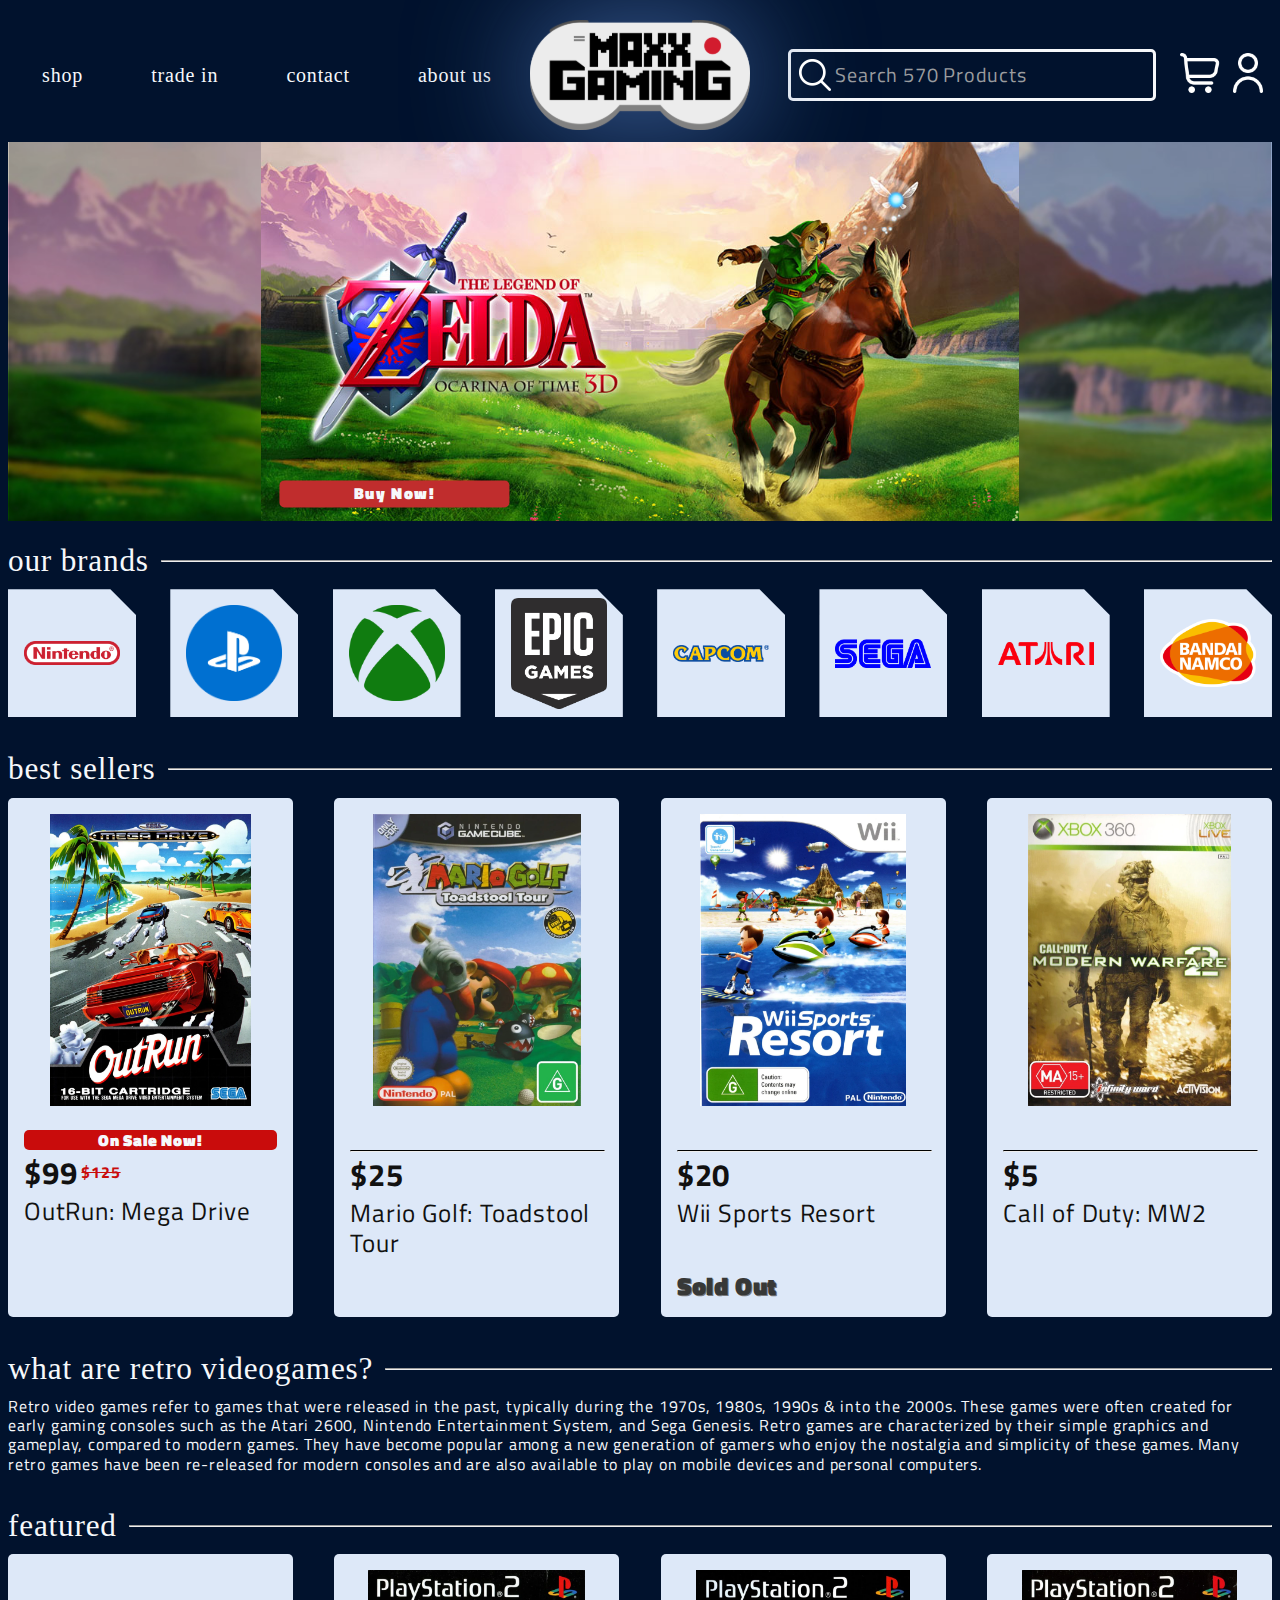
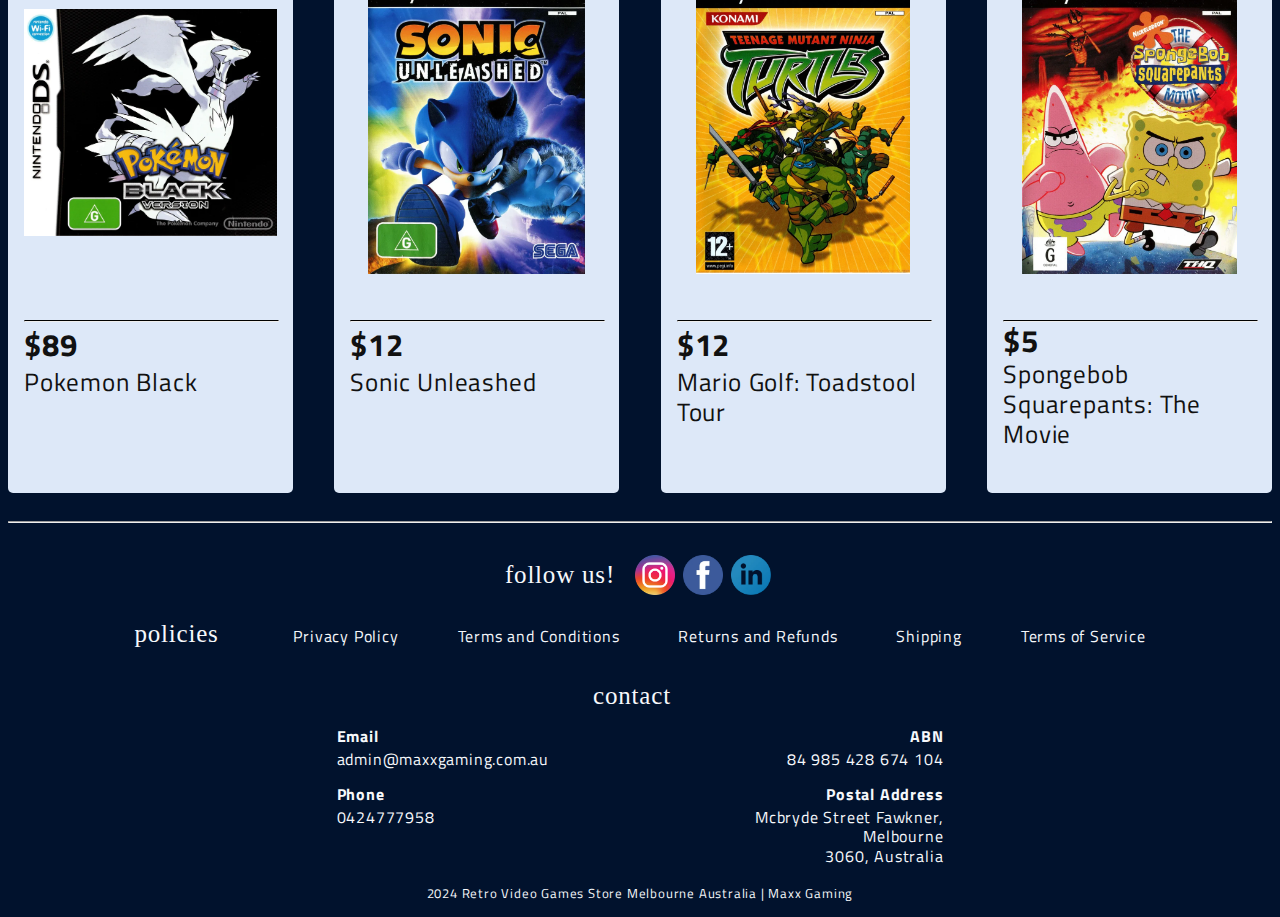
<file: index.html>
<!DOCTYPE html>
<html lang="en">
<head>
    <meta charset="UTF-8">
    <meta name="viewport" content="width=device-width, initial-scale=1.0">
    <title>Maxx Gaming</title>
    <link rel="stylesheet" type="text/css" href="https://fonts.googleapis.com/css2?family=Titillium+Web:ital,wght@0,200;0,300;0,400;0,600;0,700;0,900;1,200;1,300;1,400;1,600;1,700&display=swap">
    <link rel="stylesheet" type="text/css" href="https://fonts.cdnfonts.com/css/johnny-fever">
    <link rel="shortcut icon" type="image/x-icon" href="favicon.ico?">
    <link rel="stylesheet" type="text/css" href="css/reset.css">
    <link rel="stylesheet" type="text/css" href="css/styles.css">
    <link rel="stylesheet" type="text/css" href="css/colours.css">
    <link rel="stylesheet" type="text/css" href="css/typography.css">
    <link rel="stylesheet" type="text/css" href="css/form.css">
</head>

<body>
    <header class="centered">

        <!-- Menu list for desktop mode -->
        <div class="menu-list">
            <a class="menu-item" href="html/search.html">shop</a>
            <a class="menu-item" href="index.html">trade in</a>
            <a class="menu-item" href="index.html">contact</a>
            <a class="menu-item" href="html/about-us.html">about us</a>
        </div>

        <!-- Logo anchor to return to homepage -->
        <a class="centered" href="index.html">
            <img class="logo" src="images/logo.svg" alt="Maxx Gaming Logo">
        </a>
        
        <!-- Menu list for desktop mode -->
        <div class="menu-list">
            <a href="html/search.html" class="search-bar truncate">
                <img class="search-icon" 
                    src="images/icons/search.png" 
                    alt="search icon">
                <p class="search-products truncate">Search 570 Products</p>
            </a>
            <div class="icon-box">
                <a href="html/cart.html" class="shopping-cart">
                    <img class="icon menu-icon" 
                        src="images/icons/shopping_cart.png" 
                        alt="shopping cart icon">
                    <div class="cart-count">
                        <div class="centered">0</div>
                    </div>

                </a>
                <a href="index.html">
                    <img class="icon menu-icon" 
                        src="images/icons/profile.png"
                        alt="profile icon">
                </a>
            </div>
        </div>
    </header>

    <nav class="nav-bar">
        <a class="centered" href="html/about-us.html">
            <img class="icon" 
                src="images/icons/menu.png" 
                alt="menu icon">
        </a>
        <a class="centered" href="html/search.html">
            <img class="icon" 
                src="images/icons/search.png" 
                alt="search icon">
        </a>
        <a class="shopping-cart centered" href="html/cart.html">
            <img class="icon" 
                src="images/icons/shopping_cart.png" 
                alt="shopping cart icon">
            <div class="cart-count">
                <div class="centered">0</div>
            </div>
        </a>
        <a class="centered" href="index.html">
            <img class="icon" 
                src="images/icons/profile.png" 
                alt="profile icon">
        </a>
    </nav>

    <main class="centered">
        <section class="banner-box">
            <h1 class="centered">retro videogames for sale</h1>
            <div class="banner">
                <img src="images/games/zelda-ocarina-of-time/zelda-oot-banner.jpg"
                    alt="Zelda: Ocarina of Time banner">
                    <a href="html/product-zelda.html">
                        <div class="button-primary banner-button centered add-to-cart">Buy Now!</div>
                    </a>
            </div>
        </section>

        <section class="section-box">
            <div class="title">
                <h2>our brands</h2>
                <div class="title-break centered"><hr></div>
            </div>
            <div class="content-box">
                <div class="brand-icon nintendo">
                    <img src="images/brands/nintendo-logo.webp"
                     alt="Nintendo logo">
                </div>
                <div class="brand-icon playstation">
                    <img src="images/brands/playstation-logo.webp"
                     alt="Playstation logo">
                </div>
                <div class="brand-icon xbox">
                    <img src="images/brands/xbox-logo.webp"
                     alt="Xbox logo">
                </div>
                <div class="brand-icon epic-games">
                    <img src="images/brands/epic-games-logo.webp"
                     alt="Epic Games logo">
                </div>
                <div class="brand-icon capcom">
                    <img src="images/brands/capcom-logo.webp"
                     alt="Capcom logo">
                </div>
                <div class="brand-icon sega">
                    <img src="images/brands/sega-logo.webp"
                     alt="Sega logo">
                </div>
                <div class="brand-icon atari">
                    <img src="images/brands/atari-logo.webp"
                     alt="Atari logo">
                </div>
                <div class="brand-icon bandai">
                    <img src="images/brands/bandai-logo.webp"
                     alt="Bandai Namco logo">
                </div>
            </div>
        </section>

        <section class="section-box">
            <div class="title">
                <h2>best sellers</h2>
                <div class="title-break centered"><hr></div>
            </div>
            <div class="content-box">
                <div class="product-card">
                    <div class="product-card-image centered">
                        <img src="images/games/outrun-mega-drive.webp" alt="OutRun: Mega Drive cover">
                    </div>
                    <div class="product-card-detail">
                        <div>
                            <div class="product-sale-banner centered">
                                <p class="product-sale-text">On Sale Now!</p>
                            </div>
                            <div class="product-price">
                                <p class="product-card-price">$99</p>
                                <p class="product-discounted-price">$125</p>
                            </div>
                            <p>OutRun: Mega Drive</p>
                        </div>
                    </div>
                </div>

                <a class="product-card" href="html/product.html">
                    <div class="product-card-image centered">
                        <img src="images/games/mario-golf-toadstool-tour/mario-golf-toadstool-tour.webp" alt="Mario Golf: Toadstool Tour cover">
                    </div>
                    <div class="product-card-detail">
                        <div>
                            <hr>
                            <p class="product-price">$25</p>
                            <p>Mario Golf: Toadstool Tour</p>
                        </div>
                    </div>           
                </a>
                
                <div class="product-card">
                    <div class="product-card-image centered">
                        <img src="images/games/wii-sports-resort.webp" alt="Wii Sports Resort cover">
                    </div>
                    <div class="product-card-detail">
                        <div>
                            <hr>
                            <p class="product-price">$20</p>
                            <p>Wii Sports Resort</p>
                        </div>
                        <p class="outstock">Sold Out</p>
                    </div>                 
                </div>
                <div class="product-card">
                    <div class="product-card-image centered">
                        <img src="images/games/call-of-duty-modern-warfare-2.webp" alt="Modern Warfare 2 cover">
                    </div>
                    <div class="product-card-detail">
                        <div>  
                            <hr>
                            <p class="product-price">$5</p>
                            <p>Call of Duty: MW2</p>
                        </div>
                    </div>    
                </div>
            </div>
        </section>

        <section class = section-box>
            <div class="title">
                <h2>what are retro videogames?</h2>
                <div class="title-break centered"><hr></div>
            </div>
            <p> Retro video games refer to games that were released in the 
                past, typically during the 1970s, 1980s, 1990s & into the 
                2000s. These games were often created for early gaming 
                consoles such as the Atari 2600, Nintendo Entertainment 
                System, and Sega Genesis. Retro games are characterized by 
                their simple graphics and gameplay, compared to modern games. 
                They have become popular among a new generation of gamers who 
                enjoy the nostalgia and simplicity of these games. Many retro 
                games have been re-released for modern consoles and are also 
                available to play on mobile devices and personal computers.
            </p>
        </section>

        <section class="section-box">
            <div class="title">
                <h2>featured</h2>
                <div class="title-break centered"><hr></div>
            </div>
            <div class="content-box">
                <a href="html/product-pokemon.html" class="product-card">
                    <div class="product-card-image centered">
                        <img src="images/games/pokemon-ds/pokemon-black.webp" alt="Pokemon Black cover">
                    </div>
                    <div class="product-card-detail">
                        <div>
                            <hr>
                            <p class="product-price">$89</p>
                            <p>Pokemon Black</p>
                        </div>
                    </div>               
                </a>

                <div class="product-card">
                    <div class="product-card-image centered">
                        <img src="images/games/sonic-unleashed.webp" alt="Sonic Unleashed cover">
                    </div>
                    <div class="product-card-detail">
                        <div>
                            <hr>
                            <p class="product-price">$12</p>
                            <p>Sonic Unleashed</p>
                        </div>
                    </div>                 
                </div>

                <div class="product-card">
                    <div class="product-card-image centered">
                        <img src="images/games/teenage-mutant-ninja-turtles.webp" alt="Teenage Mutant Ninja Turtles cover">
                    </div>
                    <div class="product-card-detail">
                        <div>
                            <hr>
                            <p class="product-price">$12</p>
                            <p>Mario Golf: Toadstool Tour</p>
                        </div>
                    </div>    
                </div>
                
                <div class="product-card">
                    <div class="product-card-image centered">
                        <img src="images/games/the-spongebob-squarepants-movie.webp" alt="Spongebob Squarepants: The Movie cover">
                    </div>
                    <div class="product-card-detail">
                        <div>
                            <hr>
                            <p class="product-card-price">$5</p>
                            <p>Spongebob Squarepants: The Movie</p>
                        </div>
                    </div>    
                </div>
            </div>
        </section>

        <div class="title">
            <hr class="section-break">
        </div>


    </main>

    <footer class="footer centered">
        <div class="socials centered">
            <p class="footer-title centered"> follow us!</p>
            <img class="icon footer-icon" src="images/icons/instagram-icon.png" alt="instagram icon">
            <img class="icon footer-icon" src="images/icons/facebook-icon.webp" alt="facebook icon">
            <img class="icon footer-icon" src="images/icons/linkedin.webp" alt="linkedin icon">
        </div>
        <div class="links">
            <div class="policies">
                <div class="footer-title"> policies</div>
                <div class="footer-policies centered"> Privacy Policy</div>
                <div class="footer-policies centered"> Terms and Conditions</div>
                <div class="footer-policies centered"> Returns and Refunds</div>
                <div class="footer-policies centered"> Shipping</div>
                <div class="footer-policies centered"> Terms of Service</div>
            </div>
            <div class="contacts">
                <div class="contacts-2">
                    <div class="footer-title"> contact</div>
                    <div class="contact-section">
                        <div class="contact-box">
                            <div class="footer-bold"> Email</div>
                            <div class="footer-content"> admin@maxxgaming.com.au</div>
                            <div class="footer-bold"> Phone</div>
                            <div class="footer-content"> 0424777958</div>
                        </div>
        
                        <div class="contact-box-2">
                            <div class="footer-bold"> ABN</div>
                            <div class="footer-content"> 84 985 428 674 104</div>
                            <div class="footer-bold"> Postal Address</div>
                            <div class="footer-content"> Mcbryde Street Fawkner,</div>
                            <div class="footer-content"> Melbourne</div>
                            <div class="footer-content"> 3060, Australia</div>
                        </div>
                    </div>
                </div>
            </div>
        </div>
        <div class="payment-icons centered">
            <img class="payment-icon" src="images/icons/visa-logo.png" alt="visa logo">
            <img class="payment-icon" src="images/icons/mastercard-logo.png" alt="mastercard logo">
            <img class="payment-icon" src="images/icons/amex-logo.png" alt="american express logo">
            <img class="payment-icon" src="images/icons/paypal.png" alt="paypal logo">
        </div>
        <div class="footer-text">
            <p>2024 Retro Video Games Store Melbourne Australia | Maxx Gaming</p>
        </div>
    </footer>
    
    <nav class="nav-space">
    </nav>

    <script src="js/script.js"></script>
</body>
</html>
</file>
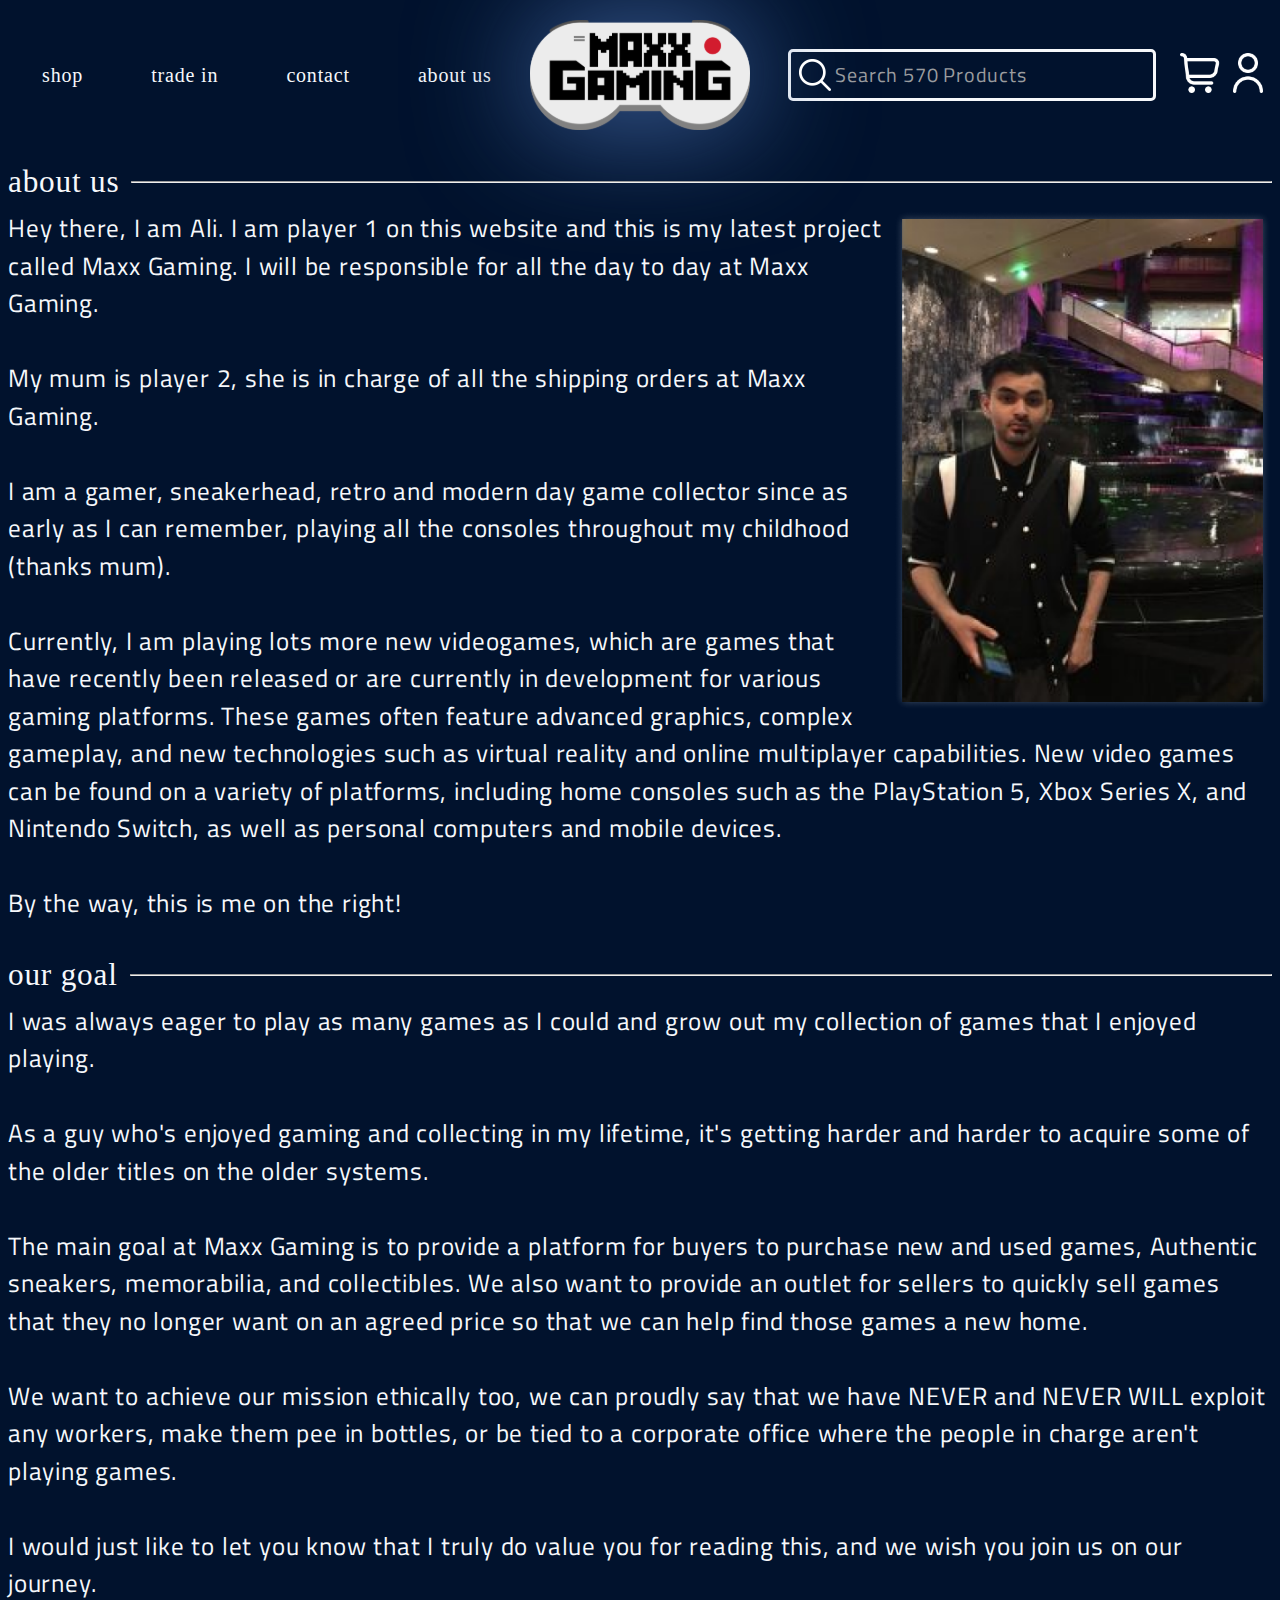
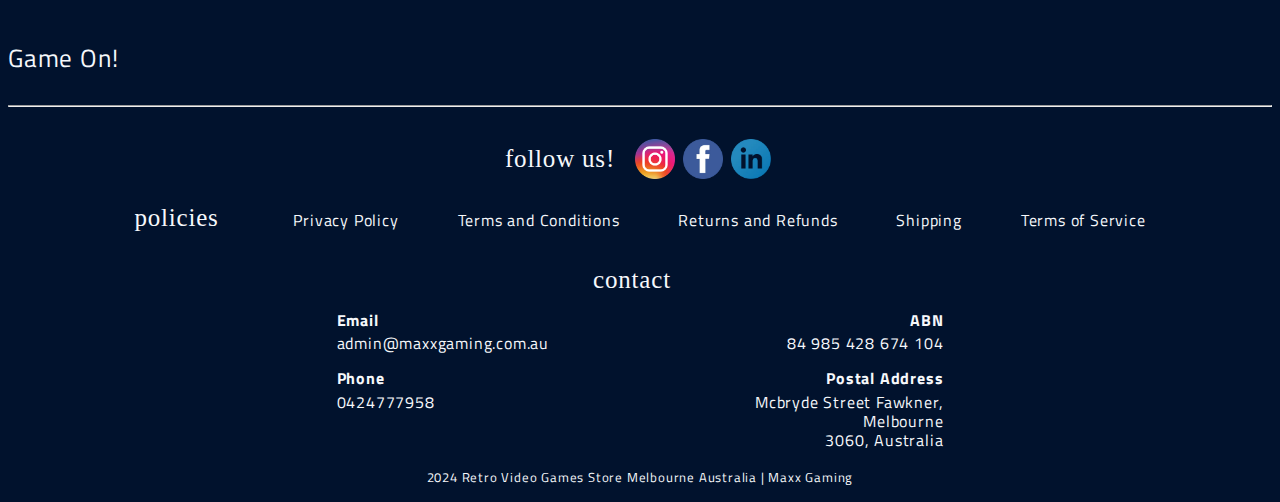
<file: html/about-us.html>
<!DOCTYPE html>
<html lang="en">
<head>
    <meta charset="UTF-8">
    <meta name="viewport" content="width=device-width, initial-scale=1.0">
    <title>Maxx Gaming</title>
    <link rel="stylesheet" type="text/css" href="https://fonts.googleapis.com/css2?family=Titillium+Web:ital,wght@0,200;0,300;0,400;0,600;0,700;0,900;1,200;1,300;1,400;1,600;1,700&display=swap">
    <link rel="stylesheet" type="text/css" href="https://fonts.cdnfonts.com/css/johnny-fever">
    <link rel="shortcut icon" type="image/x-icon" href="../favicon.ico?">
    <link rel="stylesheet" type="text/css" href="../css/reset.css">
    <link rel="stylesheet" type="text/css" href="../css/styles.css">
    <link rel="stylesheet" type="text/css" href="../css/colours.css">
    <link rel="stylesheet" type="text/css" href="../css/typography.css">
    <link rel="stylesheet" type="text/css" href="../css/form.css">
</head>

<body>
    <header class="centered">

        <!-- Menu list for desktop mode -->
        <div class="menu-list">
            <a class="menu-item" href="../html/search.html">shop</a>
            <a class="menu-item" href="../index.html">trade in</a>
            <a class="menu-item" href="../index.html">contact</a>
            <a class="menu-item" href="../html/about-us.html">about us</a>
        </div>

        <!-- Logo anchor to return to homepage -->
        <a class="centered" href="../index.html">
            <img class="logo" src="../images/logo.svg" alt="Maxx Gaming Logo">
        </a>
        
        <!-- Menu list for desktop mode -->
        <div class="menu-list">
            <a class="search-bar" href="../html/search.html">
                <img class="search-icon" 
                    src="../images/icons/search.png" 
                    alt="search icon">
                <p class="search-products truncate">Search 570 Products</p>
            </a>
            <div class="icon-box">
                <a class="shopping-cart" href="../html/cart.html">
                    <img class="icon menu-icon" 
                        src="../images/icons/shopping_cart.png" 
                        alt="shopping cart icon">
                    <div class="cart-count">
                        <div class="centered">0</div>
                    </div>
                </a>

                <a href="../index.html">
                    <img class="icon menu-icon" 
                        src="../images/icons/profile.png"
                        alt="profile icon">
                </a>
            </div>
        </div>
    </header>

    <nav class="nav-bar">
        <a class="centered" href="../html/about-us.html">
            <img class="icon" 
                src="../images/icons/menu.png" 
                alt="menu icon">
        </a>
        <a class="centered" href="../html/search.html">
            <img class="icon" 
                src="../images/icons/search.png" 
                alt="search icon">
        </a>
        <a class="shopping-cart centered" href="../html/cart.html">
            <img class="icon" 
                src="../images/icons/shopping_cart.png" 
                alt="shopping cart icon">
            <div class="cart-count">
                <div class="centered">0</div>
            </div>
        </a>

        <a class="centered" href="../index.html">
            <img class="icon" 
                src="../images/icons/profile.png" 
                alt="profile icon">
        </a>
    </nav>

    <main class="centered">
        <section class="section-box">
            <div class="title">
                <h2>about us</h2>
                <div class="title-break centered"><hr></div>
            </div>
   
            <p class="text"><img class="portrait" src="../images/the-man-himself.png" alt="Image of maxx gaming founder Ali">
                Hey there, I am Ali. I am player 1 on this website and this 
                is my latest project called Maxx Gaming. I will be responsible 
                for all the day to day at Maxx Gaming.
                <br>
                <br>
                My mum is player 2, she is in charge of all the shipping 
                orders at Maxx Gaming.
                <br>
                <br>
                I am a gamer, sneakerhead, retro and modern day game 
                collector since as early as I can remember, playing 
                all the consoles throughout my childhood (thanks mum).
                <br>
                <br>
                Currently, I am playing lots more new videogames, which are 
                games that have recently been released or are currently in 
                development for various gaming platforms. These games often 
                feature advanced graphics, complex gameplay, and new 
                technologies such as virtual reality and online multiplayer 
                capabilities. New video games can be found on a variety of 
                platforms, including home consoles such as the PlayStation 5, 
                Xbox Series X, and Nintendo Switch, as well as personal 
                computers and mobile devices.
                <br>
                <br>
                By the way, this is me on the right!
            </p>
            <p class="text">
            </p>
            <p class="text">
    
            </p>
        </section>

        <section class="section-box">
            <div class="title">
                <h2>our goal</h2>
                <div class="title-break centered"><hr></div>
            </div>
   
            <p class="text">
                I was always eager to play as many games as I could and grow 
                out my collection of games that I enjoyed playing.
                <br>
                <br>
                As a guy who's enjoyed gaming and collecting in my lifetime, 
                it's getting harder and harder to acquire some of the older 
                titles on the older systems.
                <br>
                <br>
                The main goal at Maxx Gaming is to provide a platform for 
                buyers to purchase new and used games, Authentic sneakers, 
                memorabilia, and collectibles. We also want to provide an 
                outlet for sellers to quickly sell games that they no longer 
                want on an agreed price so that we can help find those games 
                a new home.
                <br>
                <br>
                We want to achieve our mission ethically too, we can proudly 
                say that we have NEVER and NEVER WILL exploit any workers, 
                make them pee in bottles, or be tied to a corporate office 
                where the people in charge aren't playing games.
                <br>
                <br>
                I would just like to let you know that I truly do value you 
                for reading this, and we wish you join us on our journey.
                <br>
                <br>
                Game On!
            </p>
            <p class="text">
            </p>
            <p class="text">
    
            </p>
        </section>

        <div class="title">
            <hr class="section-break">
        </div>
    </main>

    <footer class="footer centered">
        <div class="socials centered">
            <p class="footer-title centered"> follow us!</p>
            <img class="icon footer-icon" src="../images/icons/instagram-icon.png" alt="instagram icon">
            <img class="icon footer-icon" src="../images/icons/facebook-icon.webp" alt="facebook icon">
            <img class="icon footer-icon" src="../images/icons/linkedin.webp" alt="linkedin icon">
        </div>
        <div class="links">
            <div class="policies">
                <div class="footer-title"> policies</div>
                <div class="footer-policies centered"> Privacy Policy</div>
                <div class="footer-policies centered"> Terms and Conditions</div>
                <div class="footer-policies centered"> Returns and Refunds</div>
                <div class="footer-policies centered"> Shipping</div>
                <div class="footer-policies centered"> Terms of Service</div>
            </div>
            <div class="contacts">
                <div class="contacts-2">
                    <div class="footer-title"> contact</div>
                    <div class="contact-section">
                        <div class="contact-box">
                            <div class="footer-bold"> Email</div>
                            <div class="footer-content"> admin@maxxgaming.com.au</div>
                            <div class="footer-bold"> Phone</div>
                            <div class="footer-content"> 0424777958</div>
                        </div>
        
                        <div class="contact-box-2">
                            <div class="footer-bold"> ABN</div>
                            <div class="footer-content"> 84 985 428 674 104</div>
                            <div class="footer-bold"> Postal Address</div>
                            <div class="footer-content"> Mcbryde Street Fawkner,</div>
                            <div class="footer-content"> Melbourne</div>
                            <div class="footer-content"> 3060, Australia</div>
                        </div>
                    </div>
                </div>
            </div>
        </div>
        <div class="payment-icons centered">
            <img class="payment-icon" src="../images/icons/visa-logo.png" alt="visa logo">
            <img class="payment-icon" src="../images/icons/mastercard-logo.png" alt="mastercard logo">
            <img class="payment-icon" src="../images/icons/amex-logo.png" alt="american express logo">
            <img class="payment-icon" src="../images/icons/paypal.png" alt="paypal logo">
        </div>
        <div class="footer-text">
            <p>2024 Retro Video Games Store Melbourne Australia | Maxx Gaming</p>
        </div>
    </footer>
    
    <nav class="nav-space">
    </nav>

    <script src="../js/script.js"></script>
</body>
</html>
</file>
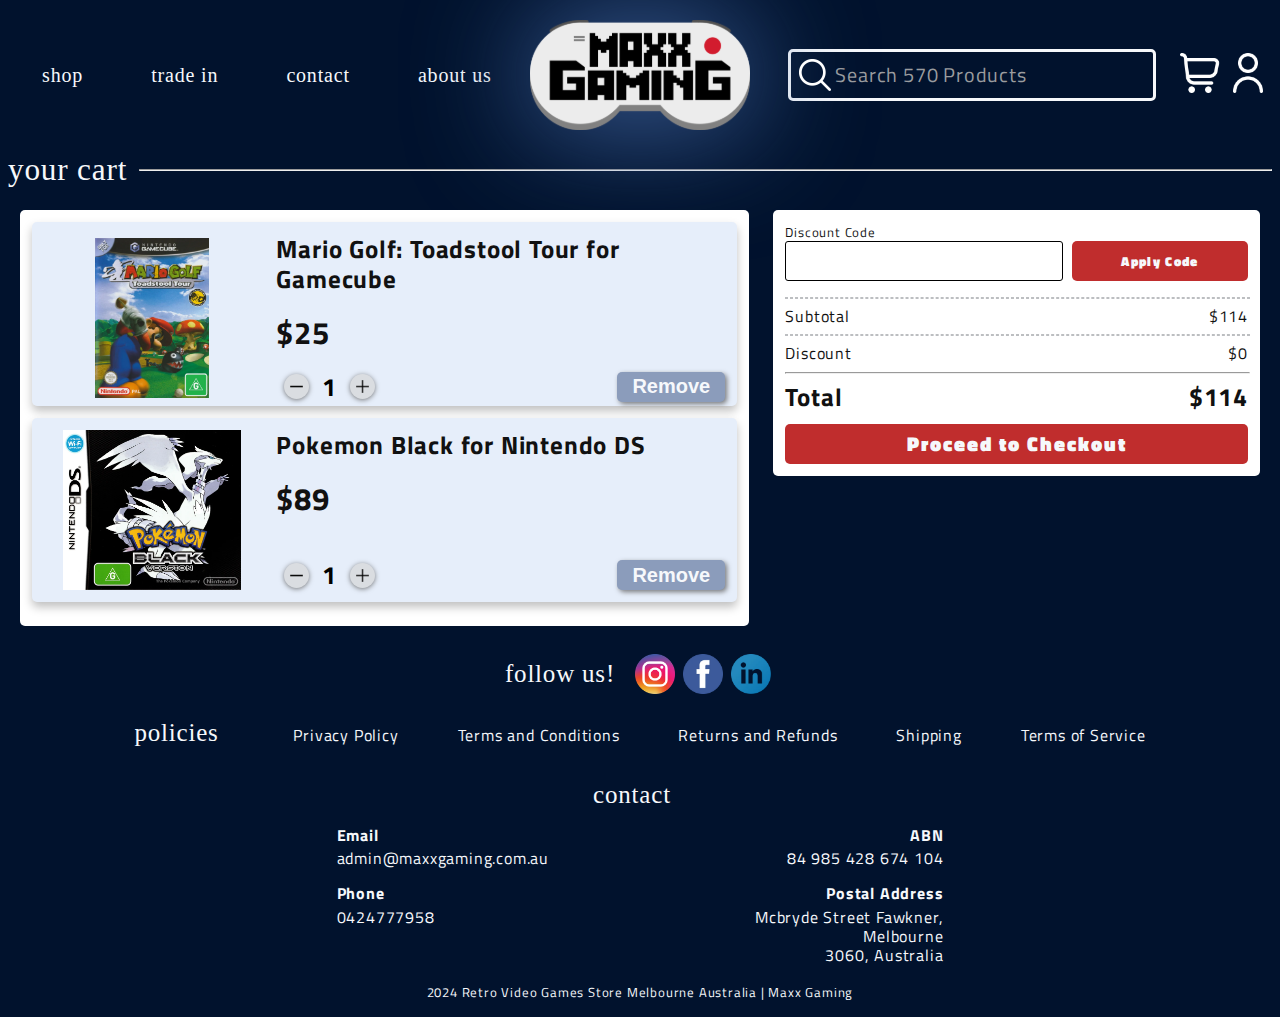
<file: html/cart.html>
<!DOCTYPE html>
<html lang="en">
<head>
    <meta charset="UTF-8">
    <meta name="viewport" content="width=device-width, initial-scale=1.0">
    <title>Maxx Gaming</title>
    <link rel="stylesheet" type="text/css" href="https://fonts.googleapis.com/css2?family=Titillium+Web:ital,wght@0,200;0,300;0,400;0,600;0,700;0,900;1,200;1,300;1,400;1,600;1,700&display=swap">
    <link rel="stylesheet" type="text/css" href="https://fonts.cdnfonts.com/css/johnny-fever">
    <link rel="shortcut icon" type="image/x-icon" href="../favicon.ico?">
    <link rel="stylesheet" type="text/css" href="../css/reset.css">
    <link rel="stylesheet" type="text/css" href="../css/styles.css">
    <link rel="stylesheet" type="text/css" href="../css/colours.css">
    <link rel="stylesheet" type="text/css" href="../css/typography.css">
    <link rel="stylesheet" type="text/css" href="../css/form.css">
</head>

<body>
    <header class="centered">

        <!-- Menu list for desktop mode -->
        <div class="menu-list">
            <a class="menu-item" href="../html/search.html">shop</a>
            <a class="menu-item" href="../index.html">trade in</a>
            <a class="menu-item" href="../index.html">contact</a>
            <a class="menu-item" href="../html/about-us.html">about us</a>
        </div>

        <!-- Logo anchor to return to homepage -->
        <a class="centered" href="../index.html">
            <img class="logo" src="../images/logo.svg" alt="Maxx Gaming Logo">
        </a>
        
        <!-- Menu list for desktop mode -->
        <div class="menu-list">
            <a class="search-bar" href="../html/search.html">
                <img class="search-icon" 
                    src="../images/icons/search.png" 
                    alt="search icon">
                <p class="search-products truncate">Search 570 Products</p>
            </a>
            <div class="icon-box">
                <a class="shopping-cart" href="../html/cart.html">
                    <img class="icon menu-icon" 
                        src="../images/icons/shopping_cart.png" 
                        alt="shopping cart icon">
                    <div class="cart-count">
                        <div class="centered">0</div>
                    </div>

                </a>
                <a href="../index.html">
                    <img class="icon menu-icon" 
                        src="../images/icons/profile.png"
                        alt="profile icon">
                </a>
            </div>
        </div>
    </header>

    <nav class="nav-bar">
        <a class="centered" href="../html/about-us.html">
            <img class="icon" 
                src="../images/icons/menu.png" 
                alt="menu icon">
        </a>
        <a class="centered" href="../html/search.html">
            <img class="icon" 
                src="../images/icons/search.png" 
                alt="search icon">
        </a>
        <a class="shopping-cart centered" href="../html/cart.html">
            <img class="icon" 
                src="../images/icons/shopping_cart.png" 
                alt="shopping cart icon">
            <div class="cart-count">
                <div class="centered">0</div>
            </div>
        </a>
        <a class="centered" href="../index.html">
            <img class="icon" 
                src="../images/icons/profile.png" 
                alt="profile icon">
        </a>
    </nav>

    <div class="title">
        <h2>your cart</h2>
        <div class="title-break centered"><hr></div>
    </div>

    <main class="centered form-group">
        <section class="section-box form">
            <div class="checkout-product-group">
                <div class="checkout-product cart-card">
                    <div class="checkout-product-image" >
                        <img src="../images/games/mario-golf-toadstool-tour/mario-golf-toadstool-tour.webp" alt="Mario Golf: Toadstool Tour">
                    </div>
                    <p class="checkout-product-title">Mario Golf: Toadstool Tour for Gamecube</p>
                    <p class="product-price cart-price">$25</p>
                    <div class="quantity-group">
                        <button type="button" class="centered" onclick="minusQuantity(this)">
                            <img src="../images/icons/minus.png" alt="minus symbol">
                        </button>
                        <input class="quantity" id="add-quantity-1" value="1">
                        <button class="centered" onclick="addQuantity(this)">
                            <img src="../images/icons/add.png" alt="addition symbol">
                        </button>
                    </div>
                    <button class="remove-button">Remove</button>
                </div>

                <div class="checkout-product cart-card">
                    <div class="checkout-product-image" >
                        <img src="../images/games/pokemon-ds/pokemon-black.webp" alt="Pokemon Black for DS">
                    </div>
                    <p class="checkout-product-title">Pokemon Black for Nintendo DS</p>
                    <p class="product-price cart-price">$89</p>
                    <div class="quantity-group">
                        <button type="button" class="centered" onclick="minusQuantity(this)">
                            <img src="../images/icons/minus.png" alt="minus symbol">
                        </button>
                        <input class="quantity" id="add-quantity-2" value="1">
                        <button type="button" class="centered" onclick="addQuantity(this)">
                            <img src="../images/icons/add.png" alt="addition symbol">
                        </button>
                    </div>
                    <button class="remove-button">Remove</button>
                </div>
            </div>
        </section>
      
        <section class="section-box form form-secondary">
            <div class="discount">
                <div class="discount-textfield mid-input">
                    <label for="form-input">Discount Code</label>
                    <input class="form-input" id="form-input" type="text">
                </div>

                <button type="button" class="button-primary">Apply Code</button>
            </div>
        <hr class="hr-dashed">
            <div class="checkout-total">
                <p>Subtotal</p>
                <div class="checkout-total-price">$114</div>
            </div>
        <hr class="hr-dashed">
            <div class="checkout-total">
                <p>Discount</p>
                <div class="checkout-total-price">$0</div>
            </div>
        <hr>
            <div class="checkout-total total">
                <p>Total</p>
                <div class="checkout-total-price">$114</div>
            </div>
            <a href="./checkout.html" class="button-primary checkout-button">Proceed to Checkout</a>
       </section>
    </main>

    <footer class="footer centered">
        <div class="socials centered">
            <p class="footer-title centered"> follow us!</p>
            <img class="icon footer-icon" src="../images/icons/instagram-icon.png" alt="instagram icon">
            <img class="icon footer-icon" src="../images/icons/facebook-icon.webp" alt="facebook icon">
            <img class="icon footer-icon" src="../images/icons/linkedin.webp" alt="linkedin icon">
        </div>
        <div class="links">
            <div class="policies">
                <div class="footer-title"> policies</div>
                <div class="footer-policies centered"> Privacy Policy</div>
                <div class="footer-policies centered"> Terms and Conditions</div>
                <div class="footer-policies centered"> Returns and Refunds</div>
                <div class="footer-policies centered"> Shipping</div>
                <div class="footer-policies centered"> Terms of Service</div>
            </div>
            <div class="contacts">
                <div class="contacts-2">
                    <div class="footer-title"> contact</div>
                    <div class="contact-section">
                        <div class="contact-box">
                            <div class="footer-bold"> Email</div>
                            <div class="footer-content"> admin@maxxgaming.com.au</div>
                            <div class="footer-bold"> Phone</div>
                            <div class="footer-content"> 0424777958</div>
                        </div>
        
                        <div class="contact-box-2">
                            <div class="footer-bold"> ABN</div>
                            <div class="footer-content"> 84 985 428 674 104</div>
                            <div class="footer-bold"> Postal Address</div>
                            <div class="footer-content"> Mcbryde Street Fawkner,</div>
                            <div class="footer-content"> Melbourne</div>
                            <div class="footer-content"> 3060, Australia</div>
                        </div>
                    </div>
                </div>
            </div>
        </div>
        <div class="payment-icons centered">
            <img class="payment-icon" src="../images/icons/visa-logo.png" alt="visa logo">
            <img class="payment-icon" src="../images/icons/mastercard-logo.png" alt="mastercard logo">
            <img class="payment-icon" src="../images/icons/amex-logo.png" alt="american express logo">
            <img class="payment-icon" src="../images/icons/paypal.png" alt="paypal logo">
        </div>
        <div class="footer-text">
            <p>2024 Retro Video Games Store Melbourne Australia | Maxx Gaming</p>
        </div>
    </footer>

    <nav class="nav-space">
    </nav>

    <script src="../js/script.js"></script>
    <script src="../js/authentication.js"></script>
</body>
</html>
</file>
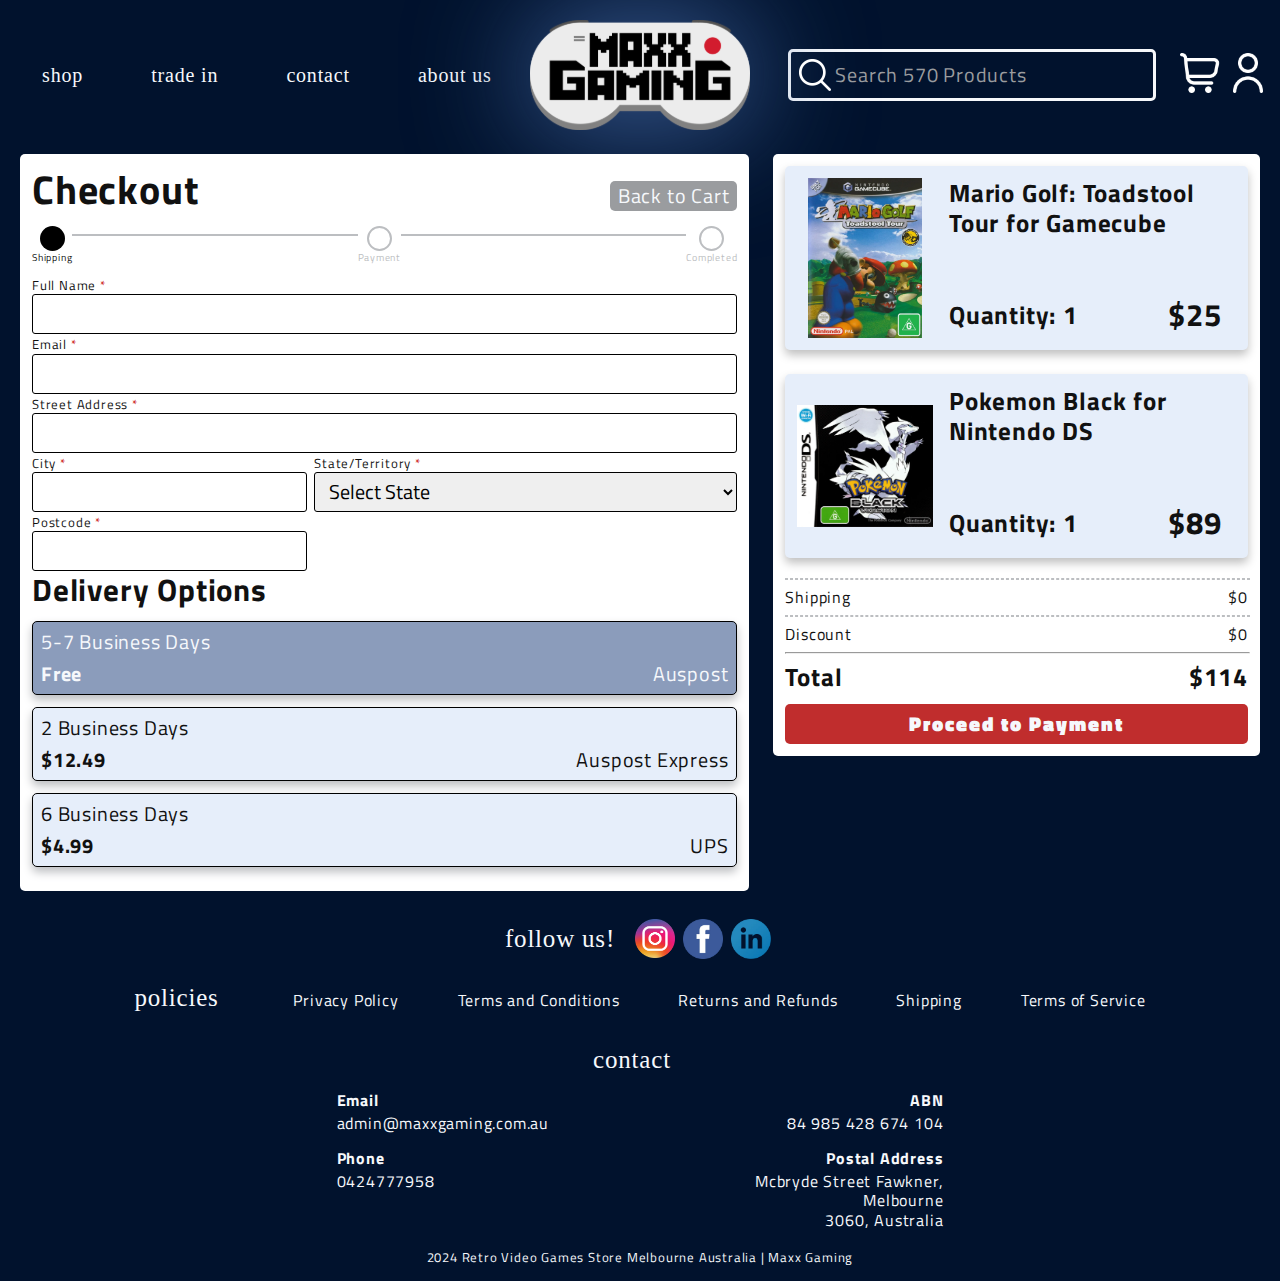
<file: html/checkout.html>
<!DOCTYPE html>
<html lang="en">
<head>
    <meta charset="UTF-8">
    <meta name="viewport" content="width=device-width, initial-scale=1.0">
    <title>Maxx Gaming</title>
    <link rel="stylesheet" type="text/css" href="https://fonts.googleapis.com/css2?family=Titillium+Web:ital,wght@0,200;0,300;0,400;0,600;0,700;0,900;1,200;1,300;1,400;1,600;1,700&display=swap">
    <link rel="stylesheet" type="text/css" href="https://fonts.cdnfonts.com/css/johnny-fever">
    <link rel="shortcut icon" type="image/x-icon" href="../favicon.ico?">
    <link rel="stylesheet" type="text/css" href="../css/reset.css">
    <link rel="stylesheet" type="text/css" href="../css/styles.css">
    <link rel="stylesheet" type="text/css" href="../css/colours.css">
    <link rel="stylesheet" type="text/css" href="../css/typography.css">
    <link rel="stylesheet" type="text/css" href="../css/form.css">
</head>

<body>
    <header class="centered">

        <!-- Menu list for desktop mode -->
        <div class="menu-list">
            <a class="menu-item" href="../html/search.html">shop</a>
            <a class="menu-item" href="../index.html">trade in</a>
            <a class="menu-item" href="../index.html">contact</a>
            <a class="menu-item" href="../html/about-us.html">about us</a>
        </div>

        <!-- Logo anchor to return to homepage -->
        <a class="centered" href="../index.html">
            <img class="logo" src="../images/logo.svg" alt="Maxx Gaming Logo">
        </a>
        
        <!-- Menu list for desktop mode -->
        <div class="menu-list">
            <a class="search-bar" href="../html/search.html">
                <img class="search-icon" 
                    src="../images/icons/search.png" 
                    alt="search icon">
                <p class="search-products truncate">Search 570 Products</p>
            </a>
            <div class="icon-box">
                <a class="shopping-cart" href="../html/cart.html">
                    <img class="icon menu-icon" 
                        src="../images/icons/shopping_cart.png" 
                        alt="shopping cart icon">
                    <div class="cart-count">
                        <div class="centered">0</div>
                    </div>

                </a>
                <a href="../index.html">
                    <img class="icon menu-icon" 
                        src="../images/icons/profile.png"
                        alt="profile icon">
                </a>
            </div>
        </div>
    </header>

    <nav class="nav-bar">
        <a class="centered" href="../html/about-us.html">
            <img class="icon" 
                src="../images/icons/menu.png" 
                alt="menu icon">
        </a>
        <a class="centered" href="../html/search.html">
            <img class="icon" 
                src="../images/icons/search.png" 
                alt="search icon">
        </a>
        <a class="shopping-cart centered" href="../html/cart.html">
            <img class="icon" 
                src="../images/icons/shopping_cart.png" 
                alt="shopping cart icon">
            <div class="cart-count">
                <div class="centered">0</div>
            </div>
        </a>
        <a class="centered" href="../index.html">
            <img class="icon" 
                src="../images/icons/profile.png" 
                alt="profile icon">
        </a>
    </nav>
    
    <main class="centered form-group">
       <section class="section-box form">
            <div class="form-header">
                <p class="checkout-heading">Checkout</p>
                <a href="./cart.html" class="back-button">Back to Cart</a>
            </div>
            <div class="progress-bar">
                <div class="progress-bar-dot">
                    <div class="dot fill"></div>
                    <div>Shipping</div>
                </div>
                <hr class="progress-line inactive">
                <div class="progress-bar-dot inactive">
                    <div class="dot unfill"></div>
                    <div>Payment</div>
                </div>
                <hr class="progress-line inactive">
                <div class="progress-bar-dot inactive">
                    <div class="dot unfill"></div>
                    <div>Completed</div>
                </div>
            </div>
            <form id="form-textfield-group" action="../html/payment.html" onsubmit="return validateForm()">
                    <div class="form-textfield large-input">
                        <label for="fullname">Full Name</label>
                        <input class="form-input" type="text" id="fullname">
                    </div>
                    <div class="form-textfield large-input">
                        <label for="email">Email</label>
                        <input class="form-input" type="text" id="email" autocomplete="email">
                    </div>
                    <div class="form-textfield large-input">
                        <label for="streetaddress">Street Address</label>
                        <input class="form-input" type="text" id="streetaddress">
                    </div>
                    <div class="form-textfield small-input">
                        <label for="city">City</label>
                        <input class="form-input" type="text" id="city">
                    </div>
                    <div class="form-textfield mid-input">
                        <label for="state-selection">State/Territory</label>
                        <select id="state-selection" required>
                            <option value="">Select State</option>
                            <option value="1">Victoria</option>
                            <option value="2">Queensland</option>
                            <option value="3">New South Wales</option>
                            <option value="4">Western Australia</option>
                            <option value="5">South Australia</option>
                            <option value="6">Tasmania</option>
                            <option value="7">Australian Capital Territory</option>
                            <option value="8">Nourthern Territory</option>
                        </select>
                    </div>
                    <div class="form-textfield small-input">
                        <label for="postcode">Postcode</label>
                        <input class="form-input"  id="postcode" type="text" maxlength="4" minlength="4" onfocus="numberOnly(this)">
                    </div>
            </form>

            <div class="delivery">
                <p class="subheading">Delivery Options</p>
                <div class="checkout-options clicked">
                    <p class="delivery-time">5-7 Business Days</p>
                    <p class="delivery-price">Free</p>
                    <p class="delivery-provider">Auspost</p>
                </div>
                <div class="checkout-options">
                    <p class="delivery-time">2 Business Days</p>
                    <p class="delivery-price">$12.49</p>
                    <p class="delivery-provider">Auspost Express</p>
                </div>
                <div class="checkout-options">
                    <p class="delivery-time">6 Business Days</p>
                    <p class="delivery-price">$4.99</p>
                    <p class="delivery-provider">UPS</p>
                </div>
            </div>
        </section>

        <section class="section-box form form-secondary">
            <div class="checkout-product cart-card">
                <div class="checkout-product-image" >
                    <img src="../images/games/mario-golf-toadstool-tour/mario-golf-toadstool-tour.webp" alt="Mario Golf: Toadstool Tour">
                </div>
                <p class="checkout-product-title">Mario Golf: Toadstool Tour for Gamecube</p>
                <p class="product-price cart-price"></p>
                <div class="quantity-group">
                    <p class="quantity centered">Quantity: 1</p>
                </div>
                <p class="product-price cart-price">$25</p>
            </div>

            <div class="checkout-product cart-card">
                <div class="checkout-product-image" >
                    <img src="../images/games/pokemon-ds/pokemon-black.webp" alt="Pokemon Black for DS">
                </div>
                <p class="checkout-product-title">Pokemon Black for Nintendo DS</p>
                <p class="product-price cart-price"></p>
                <div class="quantity-group">
                    <p class="quantity centered">Quantity: 1</p>
                </div>
                <p class="product-price cart-price">$89</p>
            </div>

            <hr class="hr-dashed">
                <div class="checkout-total">
                    <p>Shipping</p>
                    <div class="checkout-total-price">$0</div>
                </div>
            <hr class="hr-dashed">
                <div class="checkout-total">
                    <p>Discount</p>
                    <div class="checkout-total-price">$0</div>
                </div>
            <hr>
                <div class="checkout-total total">
                    <p>Total</p>
                    <div class="checkout-total-price">$114</div>
                </div>
            <input class="button-primary checkout-button" type="submit" value="Proceed to Payment" form="form-textfield-group">

       </section>
    </main>

    <footer class="footer centered">
        <div class="socials centered">
            <p class="footer-title centered"> follow us!</p>
            <img class="icon footer-icon" src="../images/icons/instagram-icon.png" alt="instagram icon">
            <img class="icon footer-icon" src="../images/icons/facebook-icon.webp" alt="facebook icon">
            <img class="icon footer-icon" src="../images/icons/linkedin.webp" alt="linkedin icon">
        </div>
        <div class="links">
            <div class="policies">
                <div class="footer-title"> policies</div>
                <div class="footer-policies centered"> Privacy Policy</div>
                <div class="footer-policies centered"> Terms and Conditions</div>
                <div class="footer-policies centered"> Returns and Refunds</div>
                <div class="footer-policies centered"> Shipping</div>
                <div class="footer-policies centered"> Terms of Service</div>
            </div>
            <div class="contacts">
                <div class="contacts-2">
                    <div class="footer-title"> contact</div>
                    <div class="contact-section">
                        <div class="contact-box">
                            <div class="footer-bold"> Email</div>
                            <div class="footer-content"> admin@maxxgaming.com.au</div>
                            <div class="footer-bold"> Phone</div>
                            <div class="footer-content"> 0424777958</div>
                        </div>
        
                        <div class="contact-box-2">
                            <div class="footer-bold"> ABN</div>
                            <div class="footer-content"> 84 985 428 674 104</div>
                            <div class="footer-bold"> Postal Address</div>
                            <div class="footer-content"> Mcbryde Street Fawkner,</div>
                            <div class="footer-content"> Melbourne</div>
                            <div class="footer-content"> 3060, Australia</div>
                        </div>
                    </div>
                </div>
            </div>
        </div>
        <div class="payment-icons centered">
            <img class="payment-icon" src="../images/icons/visa-logo.png" alt="visa logo">
            <img class="payment-icon" src="../images/icons/mastercard-logo.png" alt="mastercard logo">
            <img class="payment-icon" src="../images/icons/amex-logo.png" alt="american express logo">
            <img class="payment-icon" src="../images/icons/paypal.png" alt="paypal logo">
        </div>
        <div class="footer-text">
            <p>2024 Retro Video Games Store Melbourne Australia | Maxx Gaming</p>
        </div>
    </footer>

    <nav class="nav-space">
    </nav>

    <script src="../js/script.js"></script>
    <script src="../js/authentication.js"></script>
</body>
</html>
</file>
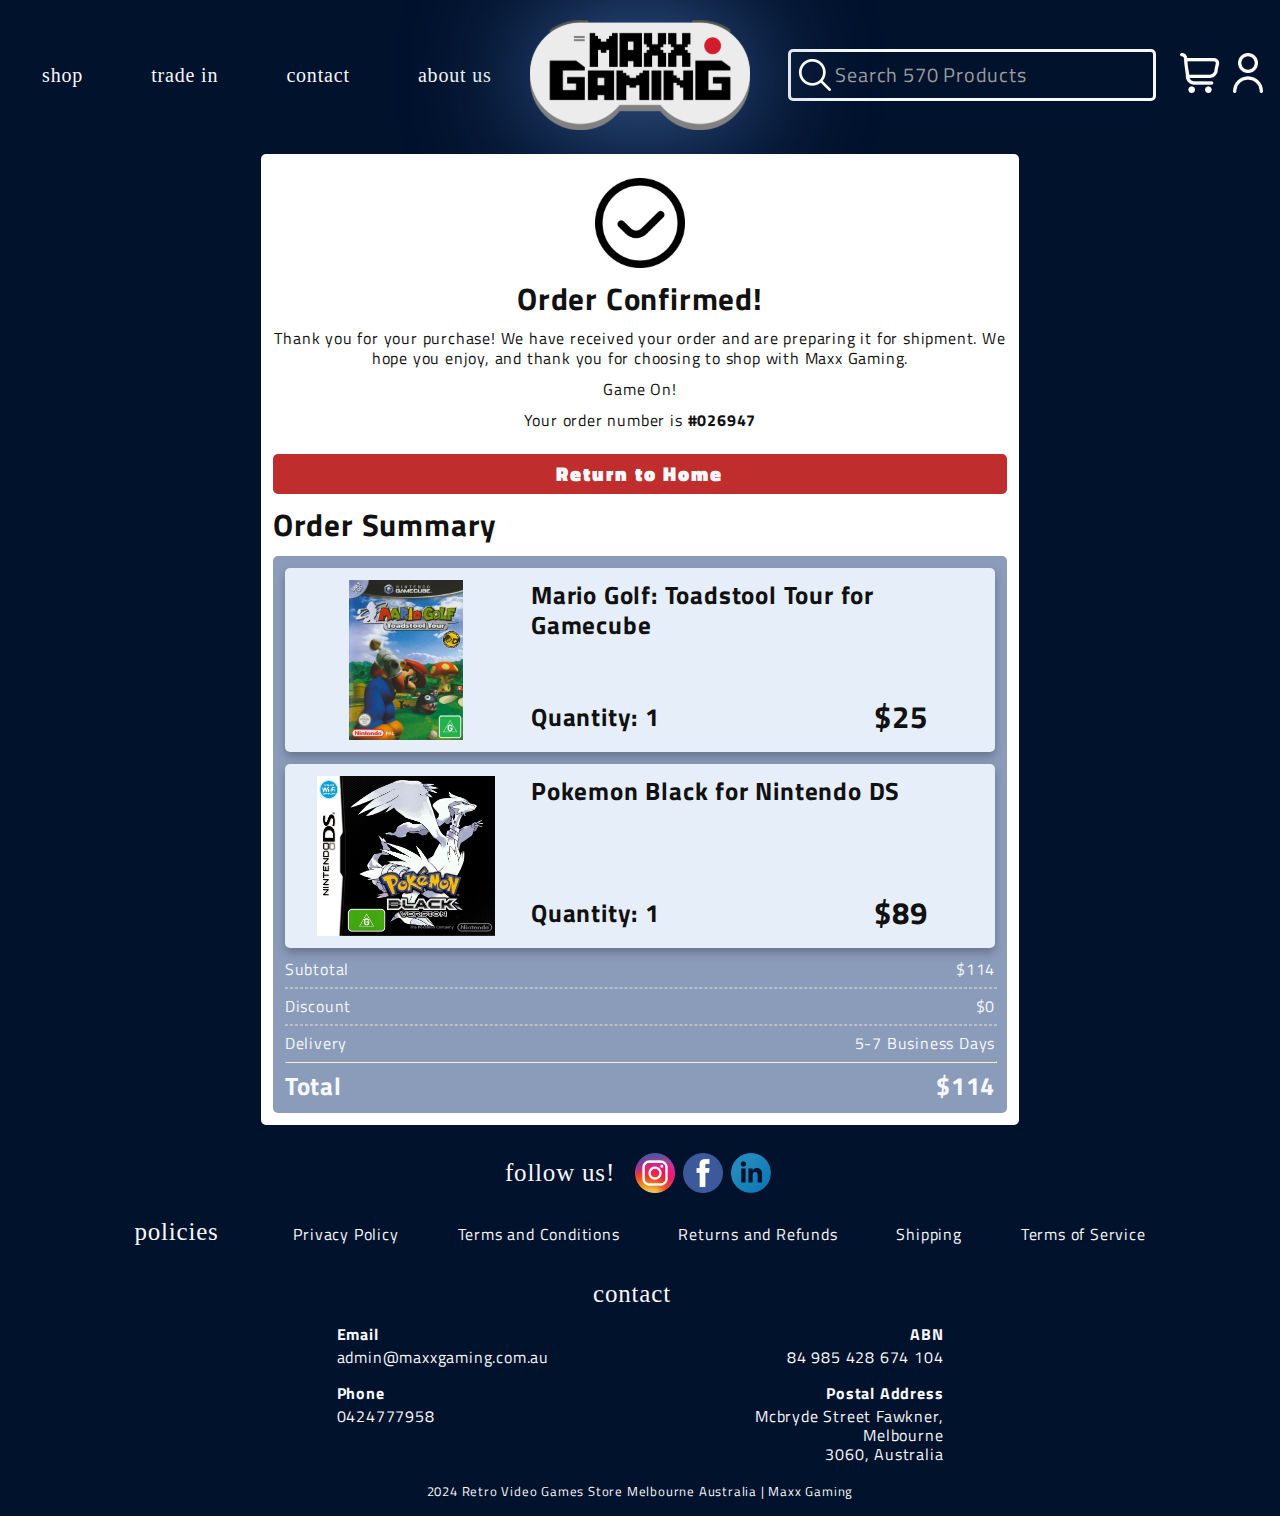
<file: html/confirmation.html>
<!DOCTYPE html>
<html lang="en">
<head>
    <meta charset="UTF-8">
    <meta name="viewport" content="width=device-width, initial-scale=1.0">
    <title>Maxx Gaming</title>
    <link rel="stylesheet" type="text/css" href="https://fonts.googleapis.com/css2?family=Titillium+Web:ital,wght@0,200;0,300;0,400;0,600;0,700;0,900;1,200;1,300;1,400;1,600;1,700&display=swap">
    <link rel="stylesheet" type="text/css" href="https://fonts.cdnfonts.com/css/johnny-fever">
    <link rel="shortcut icon" type="image/x-icon" href="../favicon.ico?">
    <link rel="stylesheet" type="text/css" href="../css/reset.css">
    <link rel="stylesheet" type="text/css" href="../css/styles.css">
    <link rel="stylesheet" type="text/css" href="../css/colours.css">
    <link rel="stylesheet" type="text/css" href="../css/typography.css">
    <link rel="stylesheet" type="text/css" href="../css/form.css">
</head>

<body>
    <header class="centered">

        <!-- Menu list for desktop mode -->
        <div class="menu-list">
            <a class="menu-item" href="../html/search.html">shop</a>
            <a class="menu-item" href="../index.html">trade in</a>
            <a class="menu-item" href="../index.html">contact</a>
            <a class="menu-item" href="../html/about-us.html">about us</a>
        </div>

        <!-- Logo anchor to return to homepage -->
        <a class="centered" href="../index.html">
            <img class="logo" src="../images/logo.svg" alt="Maxx Gaming Logo">
        </a>
        
        <!-- Menu list for desktop mode -->
        <div class="menu-list">
            <a class="search-bar" href="../html/search.html">
                <img class="search-icon" 
                    src="../images/icons/search.png" 
                    alt="search icon">
                <p class="search-products truncate">Search 570 Products</p>
            </a>
            <div class="icon-box">
                <a class="shopping-cart" href="../html/cart.html">
                    <img class="icon menu-icon" 
                        src="../images/icons/shopping_cart.png" 
                        alt="shopping cart icon">
                    <div class="cart-count">
                        <div class="centered">0</div>
                    </div>

                </a>
                <a href="../index.html">
                    <img class="icon menu-icon" 
                        src="../images/icons/profile.png"
                        alt="profile icon">
                </a>
            </div>
        </div>
    </header>

    <nav class="nav-bar">
        <a class="centered" href="../html/about-us.html">
            <img class="icon" 
                src="../images/icons/menu.png" 
                alt="menu icon">
        </a>
        <a class="centered" href="../html/search.html">
            <img class="icon" 
                src="../images/icons/search.png" 
                alt="search icon">
        </a>
        <a class="shopping-cart centered" href="../html/cart.html">
            <img class="icon" 
                src="../images/icons/shopping_cart.png" 
                alt="shopping cart icon">
            <div class="cart-count">
                <div class="centered">0</div>
            </div>
        </a>
        <a class="centered" href="../index.html">
            <img class="icon" 
                src="../images/icons/profile.png" 
                alt="profile icon">
        </a>
    </nav>
    
    <main class="centered form-centered">
      <section class="section-box form">
        <img class="check-mark" src="../images/icons/check_circle.png" alt="Check Mark">
        <div class="text-centered">
            <p class="subheading">Order Confirmed!</p>
            <p>Thank you for your purchase! We have received your order and are
            preparing it for shipment. We hope you enjoy, and thank you for 
            choosing to shop with Maxx Gaming.</p>
            <p class="confirm-text">Game On!</p>
            <div class="confirm-text">Your order number is <div class="order-number"> #026947</div></div>
        </div>
        <a href="../index.html"class="checkout-button button-primary button-summary">Return to Home</a>
        <p class="subheading">Order Summary</p>
         <div class="checkout-product-group summary">
            <div class="checkout-product cart-card">
                <div class="checkout-product-image" >
                    <img src="../images/games/mario-golf-toadstool-tour/mario-golf-toadstool-tour.webp" alt="Mario Golf: Toadstool Tour">
                </div>

                <p class="checkout-product-title">Mario Golf: Toadstool Tour for Gamecube</p>
                <p class="product-price cart-price"></p>
                <div class="quantity-group">
                    <p class="quantity centered">Quantity: 1</p>
                </div>

                <p class="product-price cart-price">$25</p>
            </div>

            <div class="checkout-product cart-card">
                <div class="checkout-product-image" >
                    <img src="../images/games/pokemon-ds/pokemon-black.webp" alt="Pokemon Black for DS">
                </div>

                <p class="checkout-product-title">Pokemon Black for Nintendo DS</p>
                <p class="product-price cart-price"></p>
                <div class="quantity-group">
                    <p class="quantity centered">Quantity: 1</p>
                </div>

                <p class="product-price cart-price">$89</p>
            </div>
            <div class="checkout-total">
                <p>Subtotal</p>
                <div class="checkout-total-price">$114</div>
            </div>
        <hr class="hr-dashed">
            <div class="checkout-total">
                <p>Discount</p>
                <div class="checkout-total-price">$0</div>
            </div>
        <hr class="hr-dashed">
            <div class="checkout-total">
                <p>Delivery</p>
                <div class="checkout-total-price">5-7 Business Days</div>
            </div>
        <hr>
            <div class="checkout-total total">
                <p>Total</p>
                <div class="checkout-total-price">$114</div>
            </div>
         </div>
      </section>
    </main>

    <footer class="footer centered">
        <div class="socials centered">
            <p class="footer-title centered"> follow us!</p>
            <img class="icon footer-icon" src="../images/icons/instagram-icon.png" alt="instagram icon">
            <img class="icon footer-icon" src="../images/icons/facebook-icon.webp" alt="facebook icon">
            <img class="icon footer-icon" src="../images/icons/linkedin.webp" alt="linkedin icon">
        </div>
        <div class="links">
            <div class="policies">
                <div class="footer-title"> policies</div>
                <div class="footer-policies centered"> Privacy Policy</div>
                <div class="footer-policies centered"> Terms and Conditions</div>
                <div class="footer-policies centered"> Returns and Refunds</div>
                <div class="footer-policies centered"> Shipping</div>
                <div class="footer-policies centered"> Terms of Service</div>
            </div>
            <div class="contacts">
                <div class="contacts-2">
                    <div class="footer-title"> contact</div>
                    <div class="contact-section">
                        <div class="contact-box">
                            <div class="footer-bold"> Email</div>
                            <div class="footer-content"> admin@maxxgaming.com.au</div>
                            <div class="footer-bold"> Phone</div>
                            <div class="footer-content"> 0424777958</div>
                        </div>
        
                        <div class="contact-box-2">
                            <div class="footer-bold"> ABN</div>
                            <div class="footer-content"> 84 985 428 674 104</div>
                            <div class="footer-bold"> Postal Address</div>
                            <div class="footer-content"> Mcbryde Street Fawkner,</div>
                            <div class="footer-content"> Melbourne</div>
                            <div class="footer-content"> 3060, Australia</div>
                        </div>
                    </div>
                </div>
            </div>
        </div>
        <div class="payment-icons centered">
            <img class="payment-icon" src="../images/icons/visa-logo.png" alt="visa logo">
            <img class="payment-icon" src="../images/icons/mastercard-logo.png" alt="mastercard logo">
            <img class="payment-icon" src="../images/icons/amex-logo.png" alt="american express logo">
            <img class="payment-icon" src="../images/icons/paypal.png" alt="paypal logo">
        </div>
        <div class="footer-text">
            <p>2024 Retro Video Games Store Melbourne Australia | Maxx Gaming</p>
        </div>
    </footer>

    <nav class="nav-space">
    </nav>

    <script src="../js/script.js"></script>
</body>
</html>
</file>
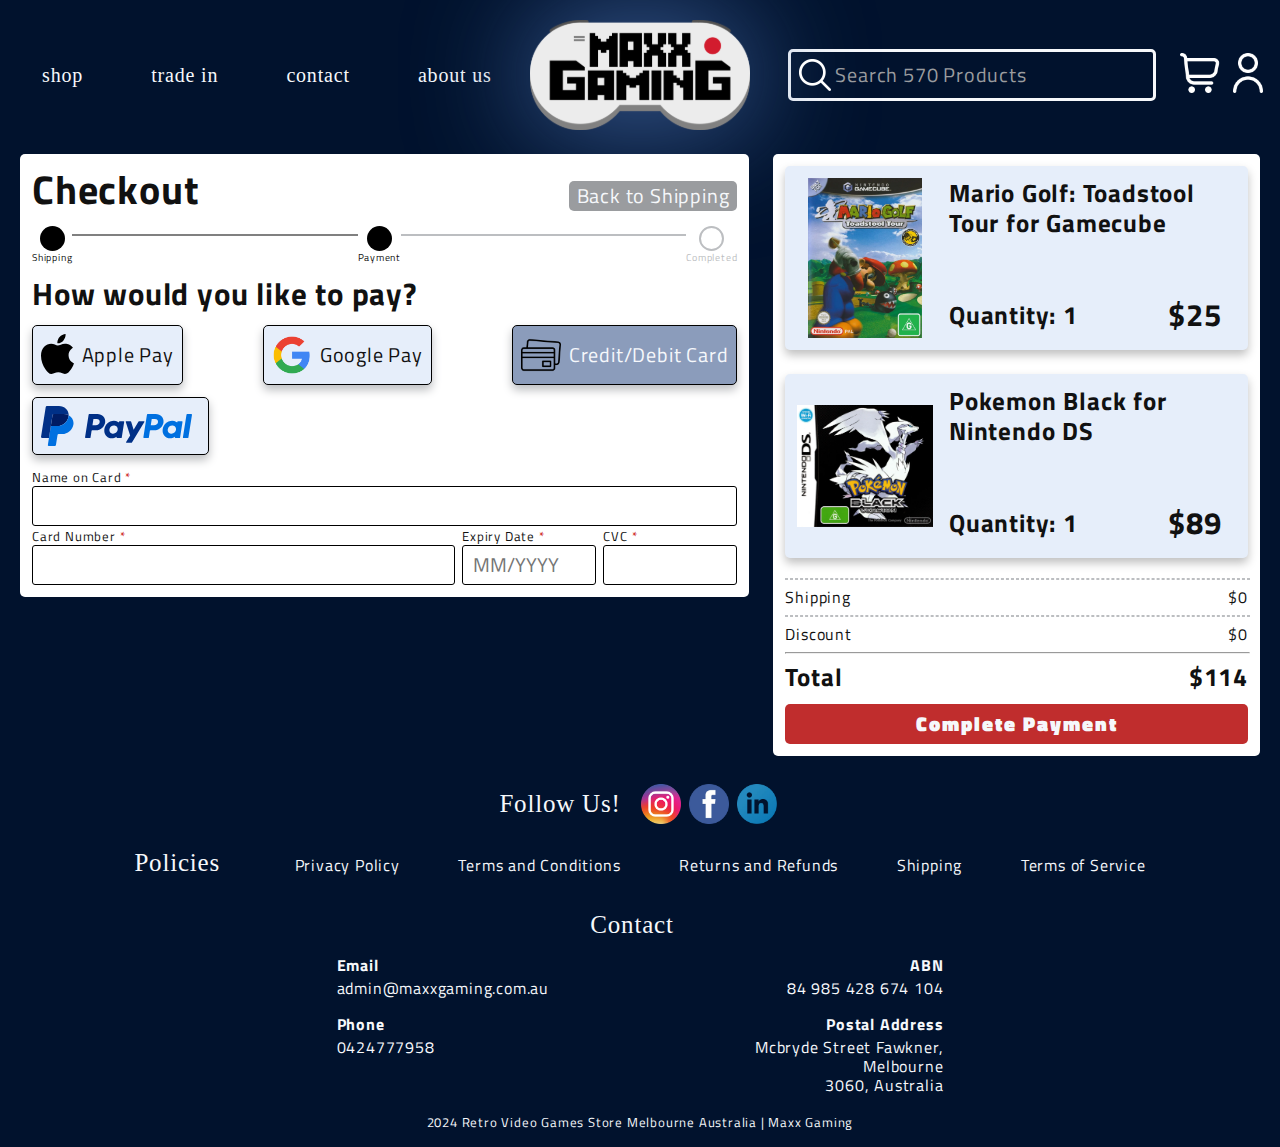
<file: html/payment.html>
<!DOCTYPE html>
<html lang="en">
<head>
    <meta charset="UTF-8">
    <meta name="viewport" content="width=device-width, initial-scale=1.0">
    <title>Maxx Gaming</title>
    <link rel="stylesheet" type="text/css" href="https://fonts.googleapis.com/css2?family=Titillium+Web:ital,wght@0,200;0,300;0,400;0,600;0,700;0,900;1,200;1,300;1,400;1,600;1,700&display=swap">
    <link rel="stylesheet" type="text/css" href="https://fonts.cdnfonts.com/css/johnny-fever">
    <link rel="shortcut icon" type="image/x-icon" href="../favicon.ico?">
    <link rel="stylesheet" type="text/css" href="../css/reset.css">
    <link rel="stylesheet" type="text/css" href="../css/styles.css">
    <link rel="stylesheet" type="text/css" href="../css/colours.css">
    <link rel="stylesheet" type="text/css" href="../css/typography.css">
    <link rel="stylesheet" type="text/css" href="../css/form.css">
</head>

<body>
    <header class="centered">

        <!-- Menu list for desktop mode -->
        <div class="menu-list">
            <a class="menu-item" href="../html/search.html">shop</a>
            <a class="menu-item" href="../index.html">trade in</a>
            <a class="menu-item" href="../index.html">contact</a>
            <a class="menu-item" href="../html/about-us.html">about us</a>
        </div>

        <!-- Logo anchor to return to homepage -->
        <a class="centered" href="../index.html">
            <img class="logo" src="../images/logo.svg" alt="Maxx Gaming Logo">
        </a>
        
        <!-- Menu list for desktop mode -->
        <div class="menu-list">
            <a class="search-bar" href="../html/search.html">
                <img class="search-icon" 
                    src="../images/icons/search.png" 
                    alt="search icon">
                <p class="search-products truncate">Search 570 Products</p>
            </a>
            <div class="icon-box">
                <a class="shopping-cart" href="../html/cart.html">
                    <img class="icon menu-icon" 
                        src="../images/icons/shopping_cart.png" 
                        alt="shopping cart icon">
                    <div class="cart-count">
                        <div class="centered">0</div>
                    </div>

                </a>
                <a href="../index.html">
                    <img class="icon menu-icon" 
                        src="../images/icons/profile.png"
                        alt="profile icon">
                </a>
            </div>
        </div>
    </header>

    <nav class="nav-bar">
        <a class="centered" href="../html/about-us.html">
            <img class="icon" 
                src="../images/icons/menu.png" 
                alt="menu icon">
        </a>
        <a class="centered" href="../html/search.html">
            <img class="icon" 
                src="../images/icons/search.png" 
                alt="search icon">
        </a>
        <a class="shopping-cart centered" href="../html/cart.html">
            <img class="icon" 
                src="../images/icons/shopping_cart.png" 
                alt="shopping cart icon">
            <div class="cart-count">
                <div class="centered">0</div>
            </div>
        </a>
        <a class="centered" href="../index.html">
            <img class="icon" 
                src="../images/icons/profile.png" 
                alt="profile icon">
        </a>
    </nav>

    <main class="centered form-group">
        <section class="section-box form">
            <div class="form-header">
                <p class="checkout-heading">Checkout</p>
                <a href="./checkout.html"class="back-button">Back to Shipping</a>
            </div>

            <div class="progress-bar">
                <div class="progress-bar-dot">
                    <div class="dot fill"></div>
                    <div>Shipping</div>
                </div>
                <hr class="progress-line">
                <div class="progress-bar-dot">
                    <div class="dot fill"></div>
                    <div>Payment</div>
                </div>
                <hr class="progress-line inactive">
                <div class="progress-bar-dot inactive">
                    <div class="dot unfill"></div>
                    <div>Completed</div>
                </div>
            </div>

            <p class="subheading">How would you like to pay?</p>

            <div class="payment">
                <div class="checkout-options apple">
                    <img src="../images/brands/apple-logo.svg" alt="Apple logo">
                    <div class="apple-pay">Apple Pay</div>
                </div>
                <div class="checkout-options">
                    <img src="../images/brands/google-logo.png" alt="Google logo">
                    <div class="google-pay">Google Pay</div>
                </div>
                <div class="checkout-options clicked">
                    <img src="../images/icons/credit-card.png" alt="Credit and debit">
                    <div class="credit">Credit/Debit Card</div>
                </div>
                <div class="checkout-options">
                    <img src="../images/brands/paypal-logo.svg" alt="Paypal">
                </div>
            </div>
            <form id="form-textfield-group" action="../html/confirmation.html" onsubmit="return validateForm()">
                <div class="form-textfield large-input">
                    <label>Name on Card</label>
                    <input class="form-input" type="text"> 
                </div>
                <div class="form-textfield mid-input">
                    <label>Card Number</label>
                    <input class="form-input" id="cardNumber" type="text" maxlength="16" minlength="16" onfocus="numberOnly(this)">
                </div>
                <div class="form-textfield xsmall-input">
                    <label>Expiry Date</label>
                    <input class="form-input" id="cardDate" type="text" placeholder="MM/YYYY" minlength="7" maxlength="7">
                </div>
                <div class="form-textfield xsmall-input">
                    <label>CVC</label>
                    <input class="form-input" id="cvc" type="text" maxlength="3" minlength="3" onfocus="numberOnly(this)">
                </div>   
            </form>
        </section>

        <section class="section-box form form-secondary">
            <div class="checkout-product cart-card">
                <div class="checkout-product-image" >
                    <img src="../images/games/mario-golf-toadstool-tour/mario-golf-toadstool-tour.webp" alt="Mario Golf: Toadstool Tour">
                </div>

                <p class="checkout-product-title">Mario Golf: Toadstool Tour for Gamecube</p>
                <p class="product-price cart-price"></p>
                <div class="quantity-group">
                    <p class="quantity centered">Quantity: 1</p>
                </div>

                <p class="product-price cart-price">$25</p>
            </div>

            <div class="checkout-product cart-card">
                <div class="checkout-product-image" >
                    <img src="../images/games/pokemon-ds/pokemon-black.webp" alt="Pokemon Black for DS">
                </div>

                <p class="checkout-product-title">Pokemon Black for Nintendo DS</p>
                <p class="product-price cart-price"></p>
                <div class="quantity-group">
                    <p class="quantity centered">Quantity: 1</p>
                </div>

                <p class="product-price cart-price">$89</p>
            </div>

        <hr class="hr-dashed">
            <div class="checkout-total">
                <p>Shipping</p>
                <div class="checkout-total-price">$0</div>
            </div>
        <hr class="hr-dashed">
            <div class="checkout-total">
                <p>Discount</p>
                <div class="checkout-total-price">$0</div>
            </div>
        <hr>
            <div class="checkout-total total">
                <p>Total</p>
                <div class="checkout-total-price">$114</div>
            </div>
 
            <input class="button-primary checkout-button" type="submit" value="Complete Payment" form="form-textfield-group">

       </section>
    </main>

    <footer class="footer centered">
        <div class="socials centered">
            <p class="footer-title centered"> Follow Us!</p>
            <img class="icon footer-icon" src="../images/icons/instagram-icon.png" alt="instagram icon">
            <img class="icon footer-icon" src="../images/icons/facebook-icon.webp" alt="facebook icon">
            <img class="icon footer-icon" src="../images/icons/linkedin.webp" alt="linkedin icon">
        </div>
        <div class="links">
            <div class="policies">
                <div class="footer-title"> Policies</div>
                <div class="footer-policies centered"> Privacy Policy</div>
                <div class="footer-policies centered"> Terms and Conditions</div>
                <div class="footer-policies centered"> Returns and Refunds</div>
                <div class="footer-policies centered"> Shipping</div>
                <div class="footer-policies centered"> Terms of Service</div>
            </div>
            <div class="contacts">
                <div class="contacts-2">
                    <div class="footer-title"> Contact</div>
                    <div class="contact-section">
                        <div class="contact-box">
                            <div class="footer-bold"> Email</div>
                            <div class="footer-content"> admin@maxxgaming.com.au</div>
                            <div class="footer-bold"> Phone</div>
                            <div class="footer-content"> 0424777958</div>
                        </div>
        
                        <div class="contact-box-2">
                            <div class="footer-bold"> ABN</div>
                            <div class="footer-content"> 84 985 428 674 104</div>
                            <div class="footer-bold"> Postal Address</div>
                            <div class="footer-content"> Mcbryde Street Fawkner,</div>
                            <div class="footer-content"> Melbourne</div>
                            <div class="footer-content"> 3060, Australia</div>
                        </div>
                    </div>
                </div>
            </div>
        </div>
        <div class="payment-icons centered">
            <img class="payment-icon" src="../images/icons/visa-logo.png" alt="visa logo">
            <img class="payment-icon" src="../images/icons/mastercard-logo.png" alt="mastercard logo">
            <img class="payment-icon" src="../images/icons/amex-logo.png" alt="american express logo">
            <img class="payment-icon" src="../images/icons/paypal.png" alt="paypal logo">
        </div>
        <div class="footer-text">
            <p>2024 Retro Video Games Store Melbourne Australia | Maxx Gaming</p>
        </div>
    </footer>

    <nav class="nav-space">
    </nav>

    <script src="../js/script.js"></script>
    <script src="../js/authentication.js"></script>
</body>
</html>
</file>
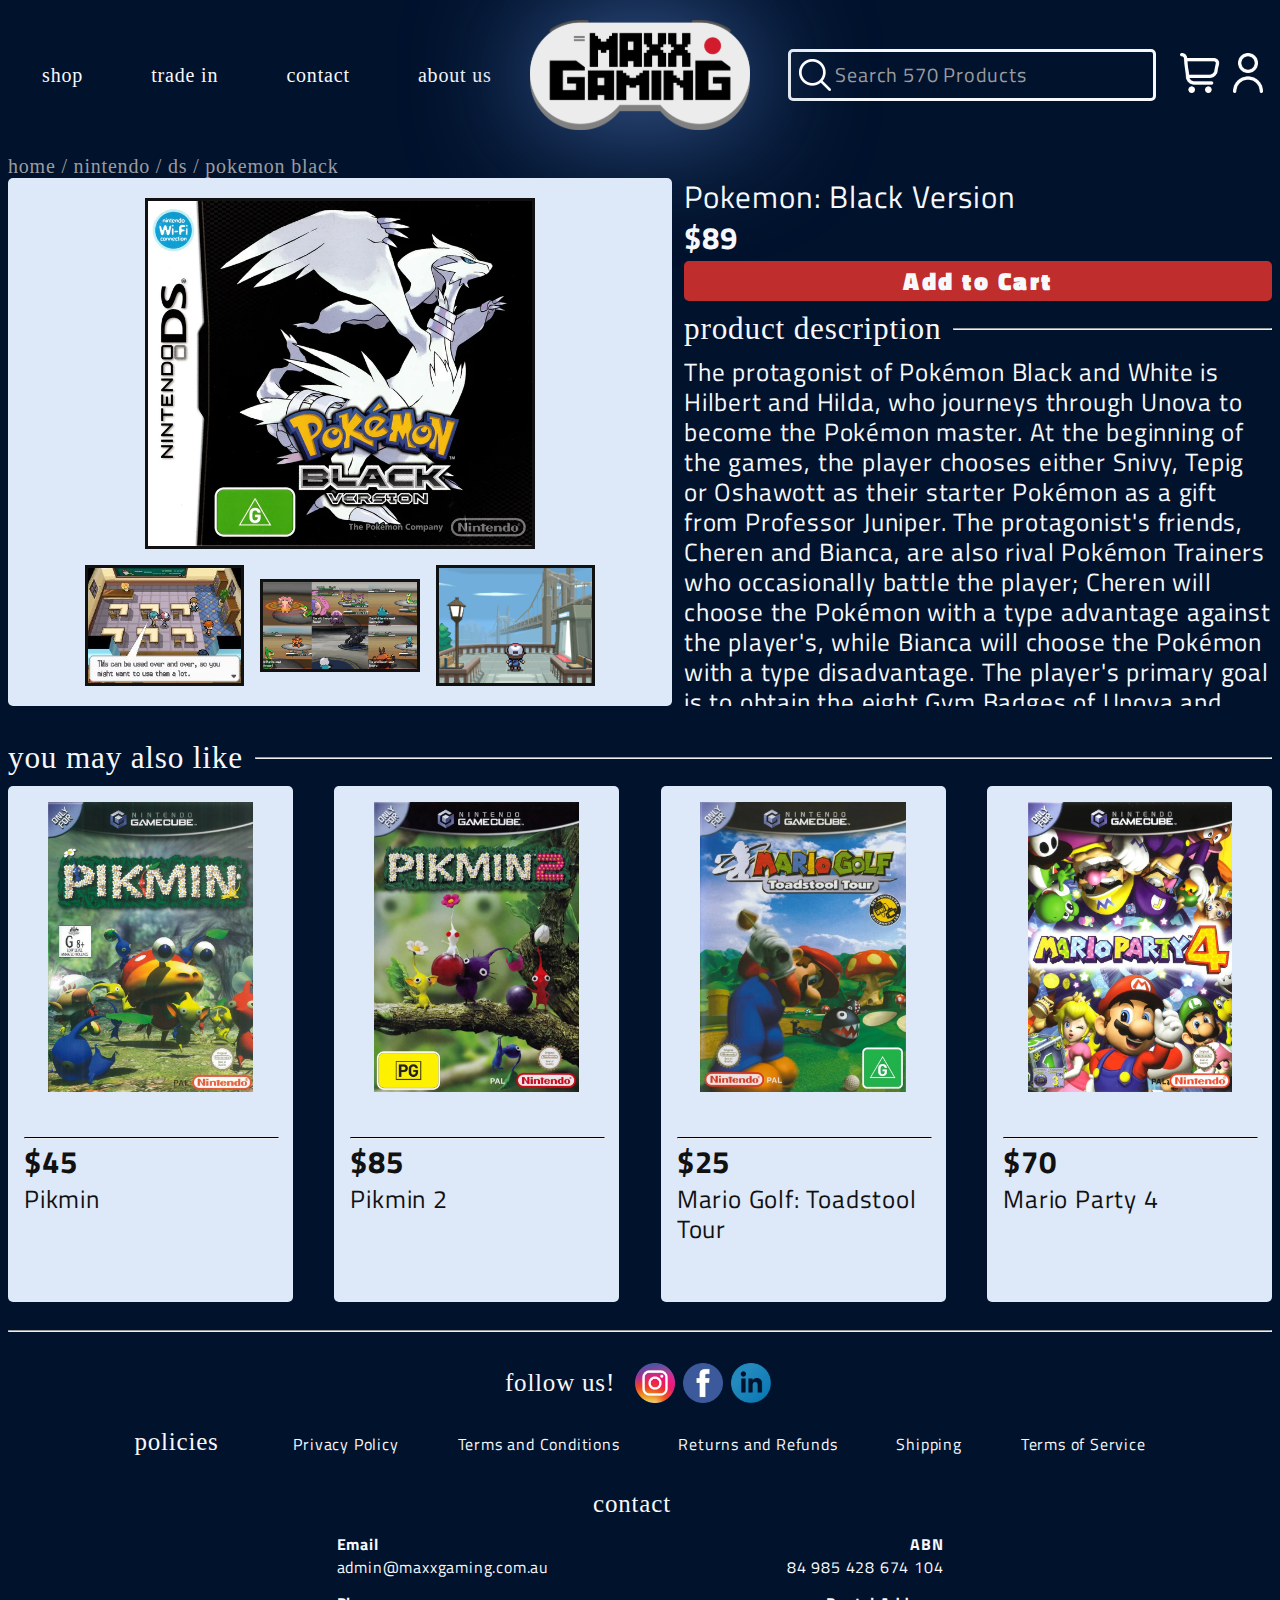
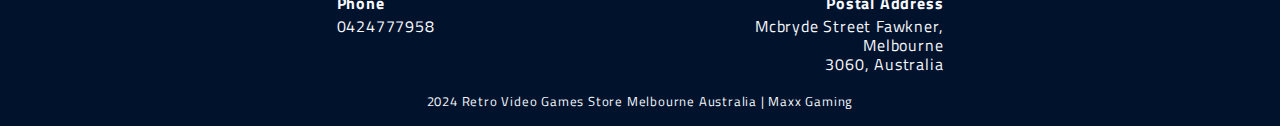
<file: html/product-pokemon.html>
<!DOCTYPE html>
<html lang="en">
<head>
    <meta charset="UTF-8">
    <meta name="viewport" content="width=device-width, initial-scale=1.0">
    <title>Maxx Gaming</title>
    <link rel="stylesheet" type="text/css" href="https://fonts.googleapis.com/css2?family=Titillium+Web:ital,wght@0,200;0,300;0,400;0,600;0,700;0,900;1,200;1,300;1,400;1,600;1,700&display=swap">
    <link rel="stylesheet" type="text/css" href="https://fonts.cdnfonts.com/css/johnny-fever">
    <link rel="shortcut icon" type="image/x-icon" href="../favicon.ico?">
    <link rel="stylesheet" type="text/css" href="../css/reset.css">
    <link rel="stylesheet" type="text/css" href="../css/styles.css">
    <link rel="stylesheet" type="text/css" href="../css/colours.css">
    <link rel="stylesheet" type="text/css" href="../css/typography.css">
    <link rel="stylesheet" type="text/css" href="../css/form.css">
</head>

<body>
    <header class="centered">

        <!-- Menu list for desktop mode -->
        <div class="menu-list">
            <a class="menu-item" href="../html/search.html">shop</a>
            <a class="menu-item" href="../index.html">trade in</a>
            <a class="menu-item" href="../index.html">contact</a>
            <a class="menu-item" href="../html/about-us.html">about us</a>
        </div>

        <!-- Logo anchor to return to homepage -->
        <a class="centered" href="../index.html">
            <img class="logo" src="../images/logo.svg" alt="Maxx Gaming Logo">
        </a>
        
        <!-- Menu list for desktop mode -->
        <div class="menu-list">
            <a class="search-bar" href="../html/search.html">
                <img class="search-icon" 
                    src="../images/icons/search.png" 
                    alt="search icon">
                <p class="search-products truncate">Search 570 Products</p>
            </a>
            <div class="icon-box">
                <a class="shopping-cart" href="../html/cart.html">
                    <img class="icon menu-icon" 
                        src="../images/icons/shopping_cart.png" 
                        alt="shopping cart icon">
                    <div class="cart-count">
                        <div class="centered">0</div>
                    </div>

                </a>
                <a href="../index.html">
                    <img class="icon menu-icon" 
                        src="../images/icons/profile.png"
                        alt="profile icon">
                </a>
            </div>
        </div>
    </header>

    <nav class="nav-bar">
        <a class="centered" href="../html/about-us.html">
            <img class="icon" 
                src="../images/icons/menu.png" 
                alt="menu icon">
        </a>
        <a class="centered" href="../html/search.html">
            <img class="icon" 
                src="../images/icons/search.png" 
                alt="search icon">
        </a>
        <a class="shopping-cart centered" href="../html/cart.html">
            <img class="icon" 
                src="../images/icons/shopping_cart.png" 
                alt="shopping cart icon">
            <div class="cart-count">
                <div class="centered">0</div>
            </div>
        </a>
        <a class="centered" href="../index.html">
            <img class="icon" 
                src="../images/icons/profile.png" 
                alt="profile icon">
        </a>
    </nav>

    <main class="centered">

        <button class="button-primary product-button add-to-cart" type="button">Add to Cart</button>

        <section class="section-box">
            <div class="link-to-page">
                <h2> <a class="product-hyperlink" href="../index.html">home</a> / nintendo / <a class="product-hyperlink" href="../html/search.html">ds</a> / pokemon black</h2>
            </div>

            <div class="product">
                <div>
                    <div class="product-panel centered">
                        <img class="product-image" src="../images/games/pokemon-ds/pokemon-black.webp" alt="Pokemon Black for DS">
                        <div class="product-image-secondary centered">
                            <img class="product-image" src="../images/games/pokemon-ds/pokemon-black-convo.jpg" alt="Mid-game conversation">
                            <img class="product-image" src="../images/games/pokemon-ds/pokemon-black-battles.jpg" alt="Gameplay showing battles">
                            <img class="product-image" src="../images/games/pokemon-ds/pokemon-black-gameplay.webp" alt="Gameplay view">
                        </div>
                    </div>
                </div>
                <div class="product-box">
                    <div>
                        <div class="product-name">Pokemon: Black Version</div>
                        <div class="product-price">$89</div>
                        <button class="button-primary product-button-desktop add-to-cart" type="button">Add to Cart</button>
                    </div>
        
                    <div class="title">
                        <h2>product description</h2>
                        <div class="title-break centered"><hr></div>
                    </div>
                    <p class="product-text">
                        The protagonist of Pokémon Black and White is Hilbert 
                        and Hilda, who journeys through Unova to become the 
                        Pokémon master. At the beginning of the games, the 
                        player chooses either Snivy, Tepig or Oshawott as 
                        their starter Pokémon as a gift from Professor 
                        Juniper. The protagonist's friends, Cheren and Bianca, 
                        are also rival Pokémon Trainers who occasionally 
                        battle the player; Cheren will choose the Pokémon 
                        with a type advantage against the player's, while 
                        Bianca will choose the Pokémon with a type 
                        disadvantage. The player's primary goal is to obtain 
                        the eight Gym Badges of Unova and ultimately challenge 
                        the Elite Four of the Unova Pokémon League, and its 
                        Champion, to complete the main story.
                    </p>
                </div>
            </div>
        </section> 
    
        <section class="section-box">
            
            <div class="title">
                <h2>you may also like</h2>
                <div class="title-break centered"><hr></div>
            </div>

            <div class="content-box">
                <div class="product-card">
                    <div class="product-card-image centered">
                        <img src="../images/games/pikmin.webp" alt="Pikmin cover">
                    </div>
                    <div class="product-card-detail">
                        <div>
                            <hr>
                            <p class="product-price">$45</p>
                            <p>Pikmin</p>
                        </div>
                    </div>               
                </div>

                <div class="product-card">
                    <div class="product-card-image centered">
                        <img src="../images/games/pikmin-2.webp" alt="Pikmin 2 cover">
                    </div>
                    <div class="product-card-detail">
                        <div>
                            <hr>
                            <p class="product-price">$85</p>
                            <p>Pikmin 2</p>
                        </div>
                    </div>               
                </div>

                <a href="../html/product.html" class="product-card">
                    <div class="product-card-image centered">
                        <img src="../images/games/mario-golf-toadstool-tour/mario-golf-toadstool-tour.webp" alt="Mario Golf cover">
                    </div>
                    <div class="product-card-detail">
                        <div>
                            <hr>
                            <p class="product-price">$25</p>
                            <p>Mario Golf: Toadstool Tour</p>
                        </div>
                    </div>               
                </a>

                <div class="product-card">
                    <div class="product-card-image centered">
                        <img src="../images/games/mario-party-4.webp" alt="Mario Party 4 cover">
                    </div>
                    <div class="product-card-detail">
                        <div>
                            <hr>
                            <p class="product-price">$70</p>
                            <p>Mario Party 4</p>
                        </div>
                    </div>               
                </div>
            </div>
        </section>

        <div class="title">
            <hr class="section-break">
        </div>
    </main>

    <footer class="footer centered">
        <div class="socials centered">
            <p class="footer-title centered"> follow us!</p>
            <img class="icon footer-icon" src="../images/icons/instagram-icon.png" alt="instagram icon">
            <img class="icon footer-icon" src="../images/icons/facebook-icon.webp" alt="facebook icon">
            <img class="icon footer-icon" src="../images/icons/linkedin.webp" alt="linkedin icon">
        </div>
        <div class="links">
            <div class="policies">
                <div class="footer-title"> policies</div>
                <div class="footer-policies centered"> Privacy Policy</div>
                <div class="footer-policies centered"> Terms and Conditions</div>
                <div class="footer-policies centered"> Returns and Refunds</div>
                <div class="footer-policies centered"> Shipping</div>
                <div class="footer-policies centered"> Terms of Service</div>
            </div>
            <div class="contacts">
                <div class="contacts-2">
                    <div class="footer-title"> contact</div>
                    <div class="contact-section">
                        <div class="contact-box">
                            <div class="footer-bold"> Email</div>
                            <div class="footer-content"> admin@maxxgaming.com.au</div>
                            <div class="footer-bold"> Phone</div>
                            <div class="footer-content"> 0424777958</div>
                        </div>
        
                        <div class="contact-box-2">
                            <div class="footer-bold"> ABN</div>
                            <div class="footer-content"> 84 985 428 674 104</div>
                            <div class="footer-bold"> Postal Address</div>
                            <div class="footer-content"> Mcbryde Street Fawkner,</div>
                            <div class="footer-content"> Melbourne</div>
                            <div class="footer-content"> 3060, Australia</div>
                        </div>
                    </div>
                </div>
            </div>
        </div>
        <div class="payment-icons centered">
            <img class="payment-icon" src="../images/icons/visa-logo.png" alt="visa logo">
            <img class="payment-icon" src="../images/icons/mastercard-logo.png" alt="mastercard logo">
            <img class="payment-icon" src="../images/icons/amex-logo.png" alt="american express logo">
            <img class="payment-icon" src="../images/icons/paypal.png" alt="paypal logo">
        </div>
        <div class="footer-text">
            <p>2024 Retro Video Games Store Melbourne Australia | Maxx Gaming</p>
        </div>
    </footer>

    <nav class="nav-space">
    </nav>

    <!-- extra space for button -->
    <nav class="nav-space">
    </nav>

    <script src="../js/script.js"></script>
</body>
</html>
</file>
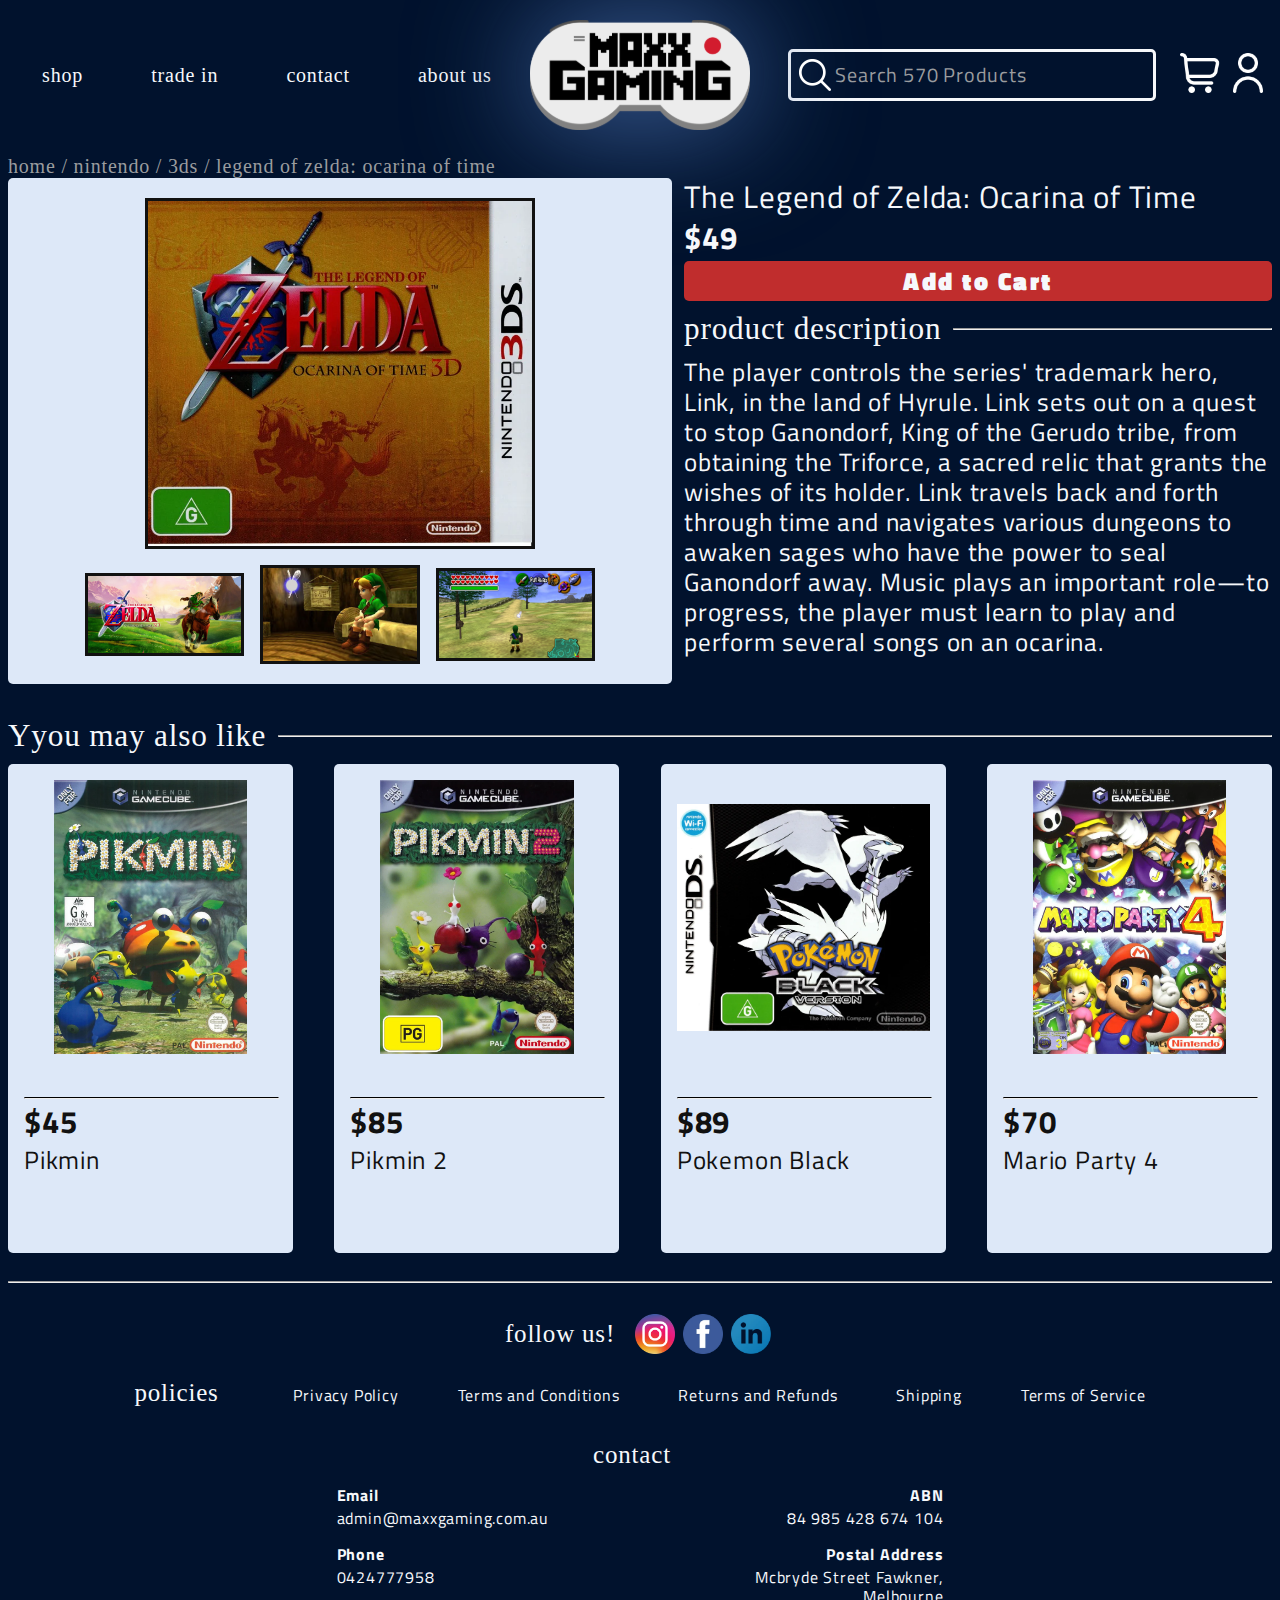
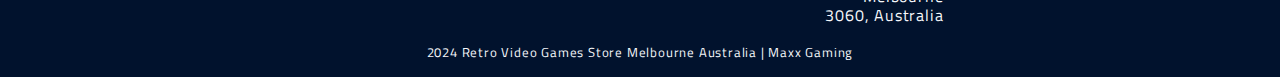
<file: html/product-zelda.html>
<!DOCTYPE html>
<html lang="en">
<head>
    <meta charset="UTF-8">
    <meta name="viewport" content="width=device-width, initial-scale=1.0">
    <title>Maxx Gaming</title>
    <link rel="stylesheet" type="text/css" href="https://fonts.googleapis.com/css2?family=Titillium+Web:ital,wght@0,200;0,300;0,400;0,600;0,700;0,900;1,200;1,300;1,400;1,600;1,700&display=swap">
    <link rel="stylesheet" type="text/css" href="https://fonts.cdnfonts.com/css/johnny-fever">
    <link rel="shortcut icon" type="image/x-icon" href="../favicon.ico?">
    <link rel="stylesheet" type="text/css" href="../css/reset.css">
    <link rel="stylesheet" type="text/css" href="../css/styles.css">
    <link rel="stylesheet" type="text/css" href="../css/colours.css">
    <link rel="stylesheet" type="text/css" href="../css/typography.css">
    <link rel="stylesheet" type="text/css" href="../css/form.css">
</head>

<body>
    <header class="centered">

        <!-- Menu list for desktop mode -->
        <div class="menu-list">
            <a class="menu-item" href="../html/search.html">shop</a>
            <a class="menu-item" href="../index.html">trade in</a>
            <a class="menu-item" href="../index.html">contact</a>
            <a class="menu-item" href="../html/about-us.html">about us</a>
        </div>

        <!-- Logo anchor to return to homepage -->
        <a class="centered" href="../index.html">
            <img class="logo" src="../images/logo.svg" alt="Maxx Gaming Logo">
        </a>
        
        <!-- Menu list for desktop mode -->
        <div class="menu-list">
            <a class="search-bar" href="../html/search.html">
                <img class="search-icon" 
                    src="../images/icons/search.png" 
                    alt="search icon">
                <p class="search-products truncate">Search 570 Products</p>
            </a>
            <div class="icon-box">
                <a class="shopping-cart" href="../html/cart.html">
                    <img class="icon menu-icon" 
                        src="../images/icons/shopping_cart.png" 
                        alt="shopping cart icon">
                    <div class="cart-count">
                        <div class="centered">0</div>
                    </div>

                </a>
                <a href="../index.html">
                    <img class="icon menu-icon" 
                        src="../images/icons/profile.png"
                        alt="profile icon">
                </a>
            </div>
        </div>
    </header>

    <nav class="nav-bar">
        <a class="centered" href="../html/about-us.html">
            <img class="icon" 
                src="../images/icons/menu.png" 
                alt="menu icon">
        </a>
        <a class="centered" href="../html/search.html">
            <img class="icon" 
                src="../images/icons/search.png" 
                alt="search icon">
        </a>
        <a class="shopping-cart centered" href="../html/cart.html">
            <img class="icon" 
                src="../images/icons/shopping_cart.png" 
                alt="shopping cart icon">
            <div class="cart-count">
                <div class="centered">0</div>
            </div>
        </a>
        <a class="centered" href="../index.html">
            <img class="icon" 
                src="../images/icons/profile.png" 
                alt="profile icon">
        </a>
    </nav>

    <main class="centered">

        <button class="button-primary product-button add-to-cart" type="button">Add to Cart</button>

        <section class="section-box">
            <div class="link-to-page">
                <h2> <a class="product-hyperlink" href="../index.html">home</a> / nintendo / <a class="product-hyperlink" href="../html/search.html">3ds</a> / legend of zelda: ocarina of time</h2>
            </div>

            <div class="product">
                <div>
                    <div class="product-panel centered">
                        <img class="product-image" src="../images/games/zelda-ocarina-of-time/the-legend-of-zelda-ocarina-of-time-3ds.webp" alt="Ocarina of Time for 3DS">
                        <div class="product-image-secondary centered">
                            <img class="product-image" src="../images/games/zelda-ocarina-of-time/zelda-oot-banner.jpg" alt="Cover of Ocarina of Time">
                            <img class="product-image" src="../images/games/zelda-ocarina-of-time/ocarina-story-scene.avif" alt="Scene from the story">
                            <img class="product-image" src="../images/games/zelda-ocarina-of-time/ocarina-gameplay.webp" alt="Gameplay showing HUD and graphics">
                        </div>
                    </div>
                </div>
                <div class="product-box">
                    <div>
                        <div class="product-name">The Legend of Zelda: Ocarina of Time</div>
                        <div class="product-price">$49</div>
                        <button class="button-primary product-button-desktop add-to-cart" type="button">Add to Cart</button>
                    </div>
        
                    <div class="title">
                        <h2>product description</h2>
                        <div class="title-break centered"><hr></div>
                    </div>
                    <p class="product-text">
                        The player controls the series' trademark hero, Link, 
                        in the land of Hyrule. Link sets out on a quest to 
                        stop Ganondorf, King of the Gerudo tribe, from 
                        obtaining the Triforce, a sacred relic that grants 
                        the wishes of its holder. Link travels back and forth 
                        through time and navigates various dungeons to awaken 
                        sages who have the power to seal Ganondorf away. Music 
                        plays an important role—to progress, the player must 
                        learn to play and perform several songs on an ocarina.
                    </p>
                </div>
            </div>
        </section> 
    
        <section class="section-box">
            
            <div class="title">
                <h2>Yyou may also like</h2>
                <div class="title-break centered"><hr></div>
            </div>

            <div class="content-box">
                <div class="product-card">
                    <div class="product-card-image centered">
                        <img src="../images/games/pikmin.webp" alt="Pikmin cover">
                    </div>
                    <div class="product-card-detail">
                        <div>
                            <hr>
                            <p class="product-price">$45</p>
                            <p>Pikmin</p>
                        </div>
                    </div>               
                </div>

                <div class="product-card">
                    <div class="product-card-image centered">
                        <img src="../images/games/pikmin-2.webp" alt="Pikmin 2 cover">
                    </div>
                    <div class="product-card-detail">
                        <div>
                            <hr>
                            <p class="product-price">$85</p>
                            <p>Pikmin 2</p>
                        </div>
                    </div>               
                </div>

                <a href="../html/product-pokemon.html" class="product-card">
                    <div class="product-card-image centered">
                        <img src="../images/games/pokemon-ds/pokemon-black.webp" alt="Pokemon Black cover">
                    </div>
                    <div class="product-card-detail">
                        <div>
                            <hr>
                            <p class="product-price">$89</p>
                            <p>Pokemon Black</p>
                        </div>
                    </div>               
                </a>

                <div class="product-card">
                    <div class="product-card-image centered">
                        <img src="../images/games/mario-party-4.webp" alt="Mario Party 4 cover">
                    </div>
                    <div class="product-card-detail">
                        <div>
                            <hr>
                            <p class="product-price">$70</p>
                            <p>Mario Party 4</p>
                        </div>
                    </div>               
                </div>
            </div>
        </section>

        <div class="title">
            <hr class="section-break">
        </div>
    </main>

    <footer class="footer centered">
        <div class="socials centered">
            <p class="footer-title centered"> follow us!</p>
            <img class="icon footer-icon" src="../images/icons/instagram-icon.png" alt="instagram icon">
            <img class="icon footer-icon" src="../images/icons/facebook-icon.webp" alt="facebook icon">
            <img class="icon footer-icon" src="../images/icons/linkedin.webp" alt="linkedin icon">
        </div>
        <div class="links">
            <div class="policies">
                <div class="footer-title"> policies</div>
                <div class="footer-policies centered"> Privacy Policy</div>
                <div class="footer-policies centered"> Terms and Conditions</div>
                <div class="footer-policies centered"> Returns and Refunds</div>
                <div class="footer-policies centered"> Shipping</div>
                <div class="footer-policies centered"> Terms of Service</div>
            </div>
            <div class="contacts">
                <div class="contacts-2">
                    <div class="footer-title"> contact</div>
                    <div class="contact-section">
                        <div class="contact-box">
                            <div class="footer-bold"> Email</div>
                            <div class="footer-content"> admin@maxxgaming.com.au</div>
                            <div class="footer-bold"> Phone</div>
                            <div class="footer-content"> 0424777958</div>
                        </div>
        
                        <div class="contact-box-2">
                            <div class="footer-bold"> ABN</div>
                            <div class="footer-content"> 84 985 428 674 104</div>
                            <div class="footer-bold"> Postal Address</div>
                            <div class="footer-content"> Mcbryde Street Fawkner,</div>
                            <div class="footer-content"> Melbourne</div>
                            <div class="footer-content"> 3060, Australia</div>
                        </div>
                    </div>
                </div>
            </div>
        </div>
        <div class="payment-icons centered">
            <img class="payment-icon" src="../images/icons/visa-logo.png" alt="visa logo">
            <img class="payment-icon" src="../images/icons/mastercard-logo.png" alt="mastercard logo">
            <img class="payment-icon" src="../images/icons/amex-logo.png" alt="american express logo">
            <img class="payment-icon" src="../images/icons/paypal.png" alt="paypal logo">
        </div>
        <div class="footer-text">
            <p>2024 Retro Video Games Store Melbourne Australia | Maxx Gaming</p>
        </div>
    </footer>

    <nav class="nav-space">
    </nav>

    <!-- extra space for button -->
    <nav class="nav-space">
    </nav>

    <script src="../js/script.js"></script>
</body>
</html>
</file>
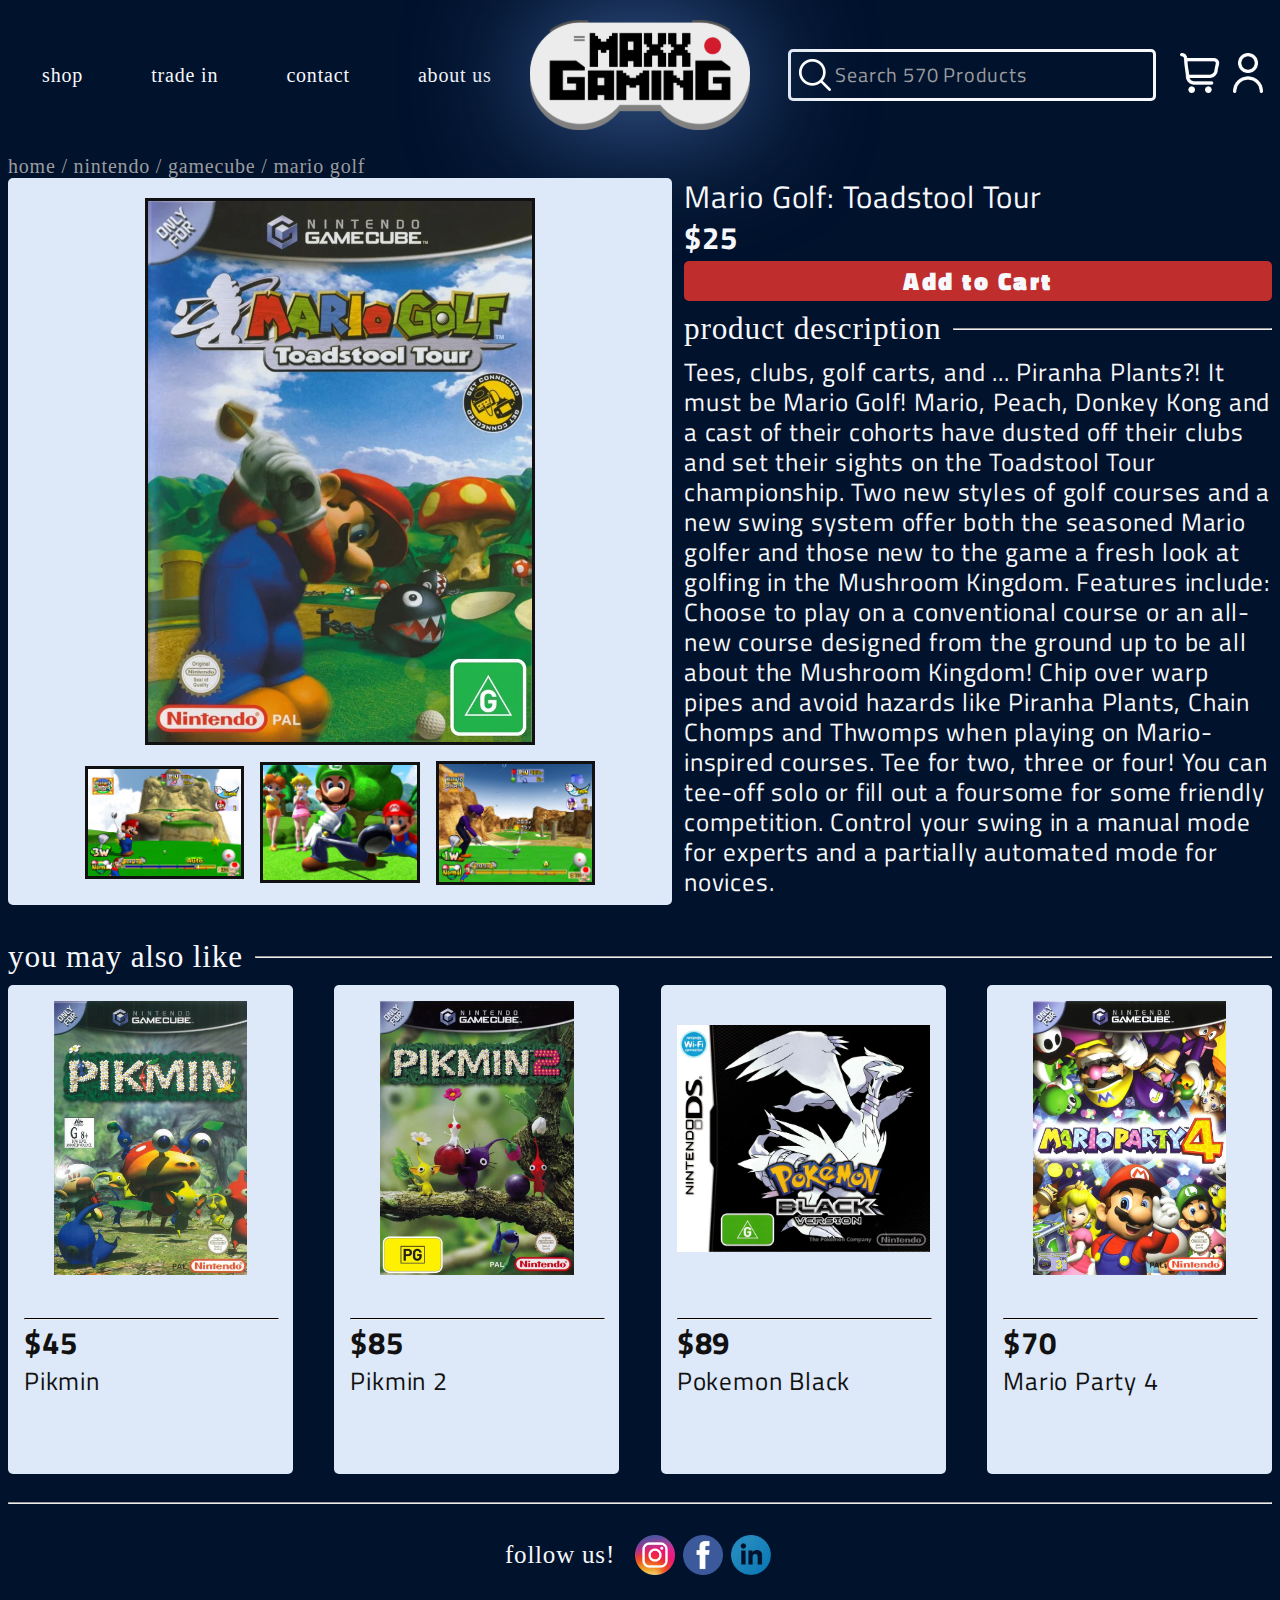
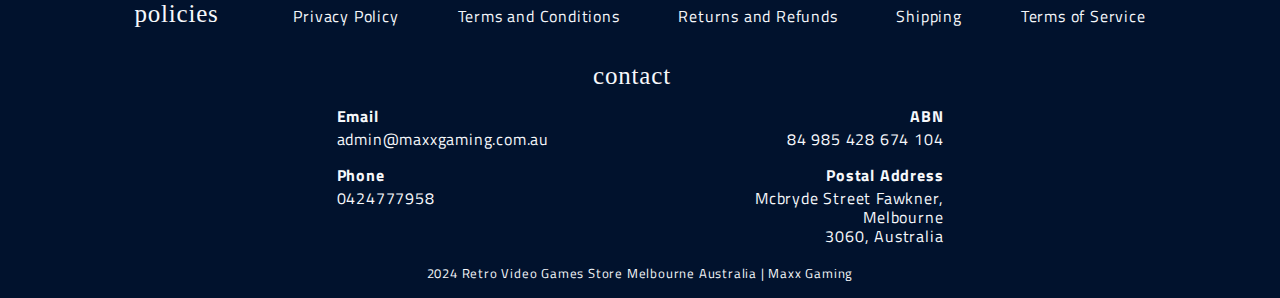
<file: html/product.html>
<!DOCTYPE html>
<html lang="en">
<head>
    <meta charset="UTF-8">
    <meta name="viewport" content="width=device-width, initial-scale=1.0">
    <title>Maxx Gaming</title>
    <link rel="stylesheet" type="text/css" href="https://fonts.googleapis.com/css2?family=Titillium+Web:ital,wght@0,200;0,300;0,400;0,600;0,700;0,900;1,200;1,300;1,400;1,600;1,700&display=swap">
    <link rel="stylesheet" type="text/css" href="https://fonts.cdnfonts.com/css/johnny-fever">
    <link rel="shortcut icon" type="image/x-icon" href="../favicon.ico?">
    <link rel="stylesheet" type="text/css" href="../css/reset.css">
    <link rel="stylesheet" type="text/css" href="../css/styles.css">
    <link rel="stylesheet" type="text/css" href="../css/colours.css">
    <link rel="stylesheet" type="text/css" href="../css/typography.css">
    <link rel="stylesheet" type="text/css" href="../css/form.css">
</head>

<body>
    <header class="centered">

        <!-- Menu list for desktop mode -->
        <div class="menu-list">
            <a class="menu-item" href="../html/search.html">shop</a>
            <a class="menu-item" href="../index.html">trade in</a>
            <a class="menu-item" href="../index.html">contact</a>
            <a class="menu-item" href="../html/about-us.html">about us</a>
        </div>

        <!-- Logo anchor to return to homepage -->
        <a class="centered" href="../index.html">
            <img class="logo" src="../images/logo.svg" alt="Maxx Gaming Logo">
        </a>
        
        <!-- Menu list for desktop mode -->
        <div class="menu-list">
            <a class="search-bar" href="../html/search.html">
                <img class="search-icon" 
                    src="../images/icons/search.png" 
                    alt="search icon">
                <p class="search-products truncate">Search 570 Products</p>
            </a>
            <div class="icon-box">
                <a class="shopping-cart" href="../html/cart.html">
                    <img class="icon menu-icon" 
                        src="../images/icons/shopping_cart.png" 
                        alt="shopping cart icon">
                    <div class="cart-count">
                        <div class="centered">0</div>
                    </div>

                </a>
                <a href="../index.html">
                    <img class="icon menu-icon" 
                        src="../images/icons/profile.png"
                        alt="profile icon">
                </a>
            </div>
        </div>
    </header>

    <nav class="nav-bar">
        <a class="centered" href="../html/about-us.html">
            <img class="icon" 
                src="../images/icons/menu.png" 
                alt="menu icon">
        </a>
        <a class="centered" href="../html/search.html">
            <img class="icon" 
                src="../images/icons/search.png" 
                alt="search icon">
        </a>
        <a class="shopping-cart centered" href="../html/cart.html">
            <img class="icon" 
                src="../images/icons/shopping_cart.png" 
                alt="shopping cart icon">
            <div class="cart-count">
                <div class="centered">0</div>
            </div>
        </a>
        <a class="centered" href="../index.html">
            <img class="icon" 
                src="../images/icons/profile.png" 
                alt="profile icon">
        </a>
    </nav>

    <main class="centered">

        <button class="button-primary product-button add-to-cart" type="button">Add to Cart</button>

        <section class="section-box">
            <div class="link-to-page">
                <h2> <a class="product-hyperlink" href="../index.html">home</a> / nintendo / <a class="product-hyperlink" href="../html/search.html">gamecube</a> / mario golf</h2>
            </div>

            <div class="product">
                <div>
                    <div class="product-panel centered">
                        <img class="product-image" src="../images/games/mario-golf-toadstool-tour/mario-golf-toadstool-tour.webp" alt="Mario Golf: Toad Stool Tour for Nintendo Gamecube">
                        <div class="product-image-secondary centered">
                            <img class="product-image" src="../images/games/mario-golf-toadstool-tour/mario-golf-tour-gameplay.jpeg" alt="Gameplay of Mario swinging at the ball">
                            <img class="product-image" src="../images/games/mario-golf-toadstool-tour/mario-golf-tour-gameplay2.jpeg" alt="Luigi, Mario, Peach, and Daisy">
                            <img class="product-image" src="../images/games/mario-golf-toadstool-tour/mario-golf-tour-gameplay3.jpeg" alt="Gameplay of Waluigi hitting the ball in a Desert Stage">
                        </div>
                    </div>
                </div>
                <div class="product-box">
                    <div>
                        <div class="product-name">Mario Golf: Toadstool Tour</div>
                        <div class="product-price">$25</div>
                        <button class="button-primary product-button-desktop add-to-cart" type="button">Add to Cart</button>
                    </div>
        
                    <div class="title">
                        <h2>product description</h2>
                        <div class="title-break centered"><hr></div>
                    </div>
                    <p class="product-text">
                        Tees, clubs, golf carts, and ... Piranha Plants?!
                            It must be Mario Golf! Mario, Peach, Donkey Kong and a cast
                            of their cohorts have dusted off their clubs and set their
                            sights on the Toadstool Tour championship. Two new styles of
                            golf courses and a new swing system offer both the seasoned Mario
                            golfer and those new to the game a fresh look at golfing in the
                            Mushroom Kingdom. Features include: Choose to play on a conventional
                            course or an all-new course designed from the ground up to be all
                            about the Mushroom Kingdom! Chip over warp pipes and avoid hazards
                            like Piranha Plants, Chain Chomps and Thwomps when playing on
                            Mario-inspired courses. Tee for two, three or four! You can tee-off
                            solo or fill out a foursome for some friendly competition. Control
                            your swing in a manual mode for experts and a partially automated
                            mode for novices.
                    </p>
                </div>
            </div>
        </section> 
    
        <section class="section-box">
            
            <div class="title">
                <h2>you may also like</h2>
                <div class="title-break centered"><hr></div>
            </div>

            <div class="content-box">
                <div class="product-card">
                    <div class="product-card-image centered">
                        <img src="../images/games/pikmin.webp" alt="Pikmin cover">
                    </div>
                    <div class="product-card-detail">
                        <div>
                            <hr>
                            <p class="product-price">$45</p>
                            <p>Pikmin</p>
                        </div>
                    </div>               
                </div>

                <div class="product-card">
                    <div class="product-card-image centered">
                        <img src="../images/games/pikmin-2.webp" alt="Pikmin 2 cover">
                    </div>
                    <div class="product-card-detail">
                        <div>
                            <hr>
                            <p class="product-price">$85</p>
                            <p>Pikmin 2</p>
                        </div>
                    </div>               
                </div>

                <a href="../html/product-pokemon.html" class="product-card">
                    <div class="product-card-image centered">
                        <img src="../images/games/pokemon-ds/pokemon-black.webp" alt="Pokemon Black cover">
                    </div>
                    <div class="product-card-detail">
                        <div>
                            <hr>
                            <p class="product-price">$89</p>
                            <p>Pokemon Black</p>
                        </div>
                    </div>               
                </a>

                <div class="product-card">
                    <div class="product-card-image centered">
                        <img src="../images/games/mario-party-4.webp" alt="Mario Party 4 cover">
                    </div>
                    <div class="product-card-detail">
                        <div>
                            <hr>
                            <p class="product-price">$70</p>
                            <p>Mario Party 4</p>
                        </div>
                    </div>               
                </div>
            </div>
        </section>

        <div class="title">
            <hr class="section-break">
        </div>
    </main>

    <footer class="footer centered">
        <div class="socials centered">
            <p class="footer-title centered"> follow us!</p>
            <img class="icon footer-icon" src="../images/icons/instagram-icon.png" alt="instagram icon">
            <img class="icon footer-icon" src="../images/icons/facebook-icon.webp" alt="facebook icon">
            <img class="icon footer-icon" src="../images/icons/linkedin.webp" alt="linkedin icon">
        </div>
        <div class="links">
            <div class="policies">
                <div class="footer-title"> policies</div>
                <div class="footer-policies centered"> Privacy Policy</div>
                <div class="footer-policies centered"> Terms and Conditions</div>
                <div class="footer-policies centered"> Returns and Refunds</div>
                <div class="footer-policies centered"> Shipping</div>
                <div class="footer-policies centered"> Terms of Service</div>
            </div>
            <div class="contacts">
                <div class="contacts-2">
                    <div class="footer-title"> contact</div>
                    <div class="contact-section">
                        <div class="contact-box">
                            <div class="footer-bold"> Email</div>
                            <div class="footer-content"> admin@maxxgaming.com.au</div>
                            <div class="footer-bold"> Phone</div>
                            <div class="footer-content"> 0424777958</div>
                        </div>
        
                        <div class="contact-box-2">
                            <div class="footer-bold"> ABN</div>
                            <div class="footer-content"> 84 985 428 674 104</div>
                            <div class="footer-bold"> Postal Address</div>
                            <div class="footer-content"> Mcbryde Street Fawkner,</div>
                            <div class="footer-content"> Melbourne</div>
                            <div class="footer-content"> 3060, Australia</div>
                        </div>
                    </div>
                </div>
            </div>
        </div>
        <div class="payment-icons centered">
            <img class="payment-icon" src="../images/icons/visa-logo.png" alt="visa logo">
            <img class="payment-icon" src="../images/icons/mastercard-logo.png" alt="mastercard logo">
            <img class="payment-icon" src="../images/icons/amex-logo.png" alt="american express logo">
            <img class="payment-icon" src="../images/icons/paypal.png" alt="paypal logo">
        </div>
        <div class="footer-text">
            <p>2024 Retro Video Games Store Melbourne Australia | Maxx Gaming</p>
        </div>
    </footer>

    <nav class="nav-space">
    </nav>

    <!-- extra space for button -->
    <nav class="nav-space">
    </nav>

    <script src="../js/script.js"></script>
</body>
</html>
</file>
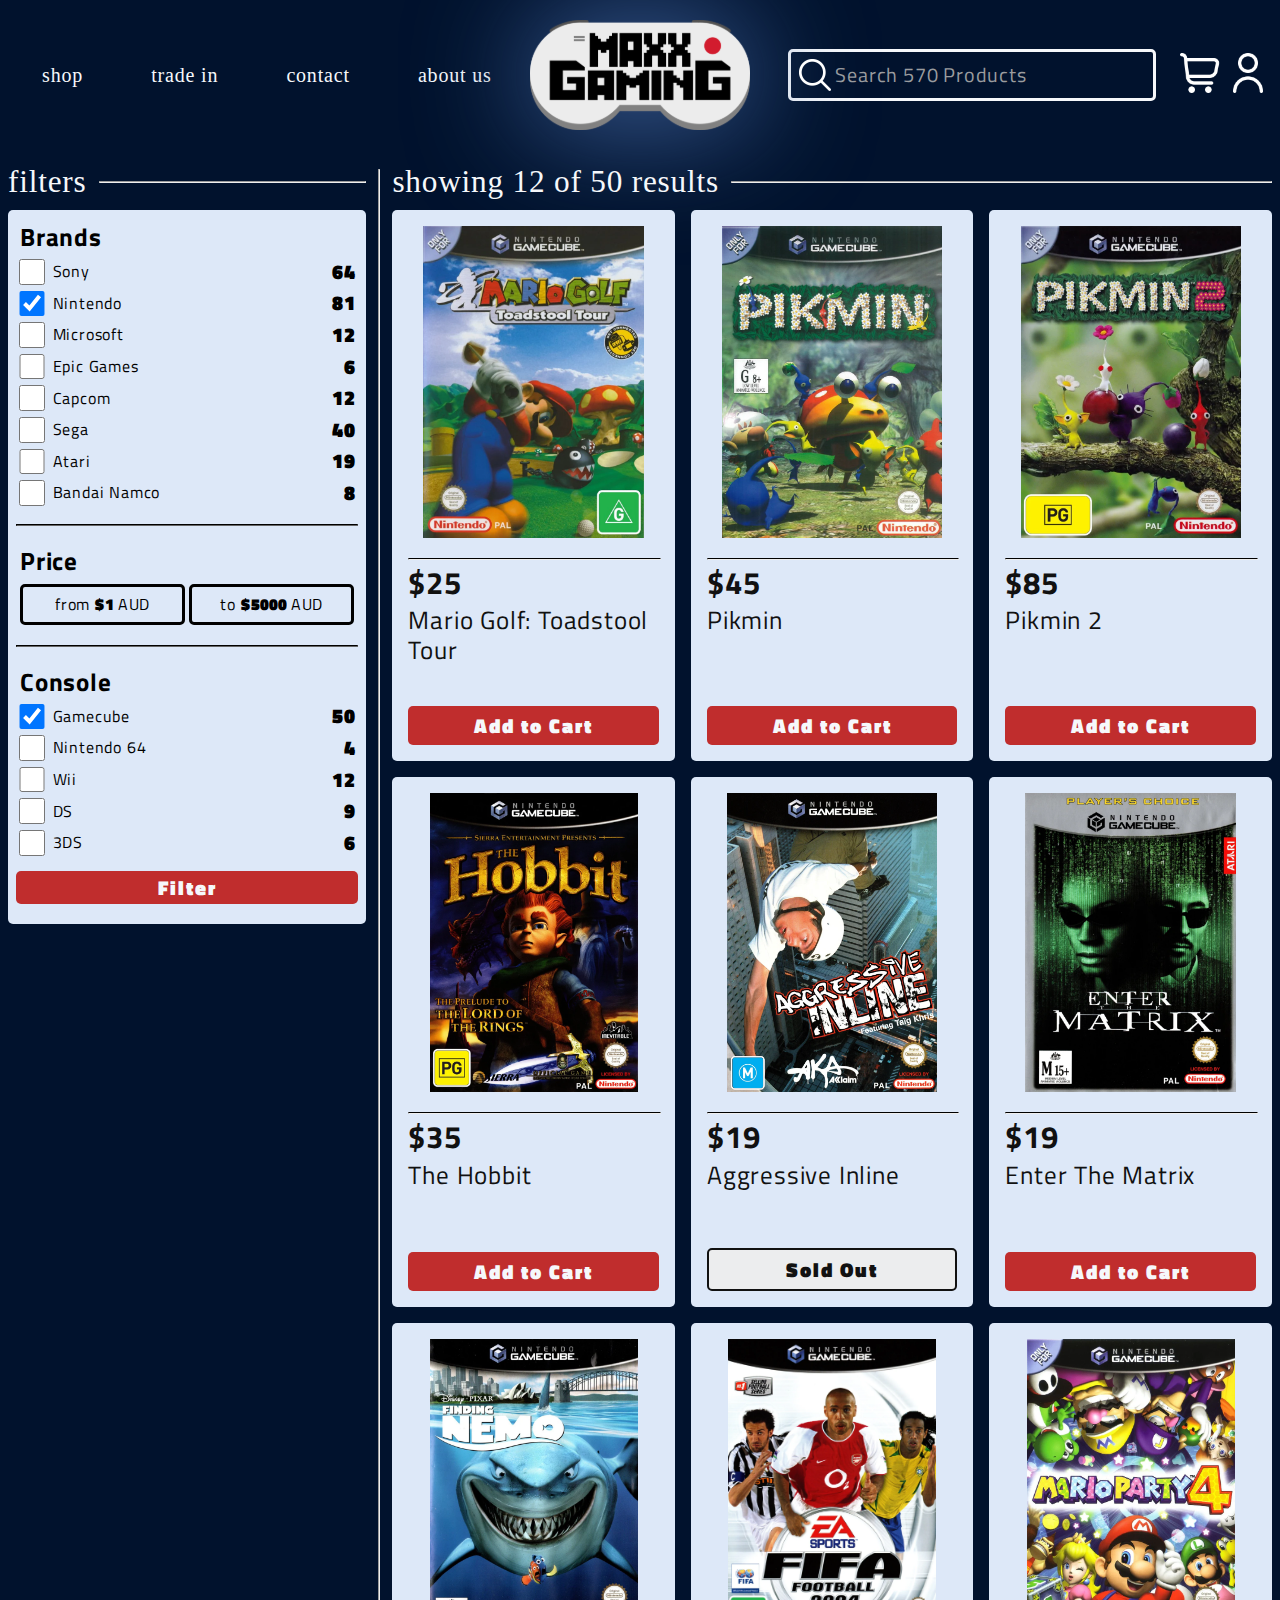
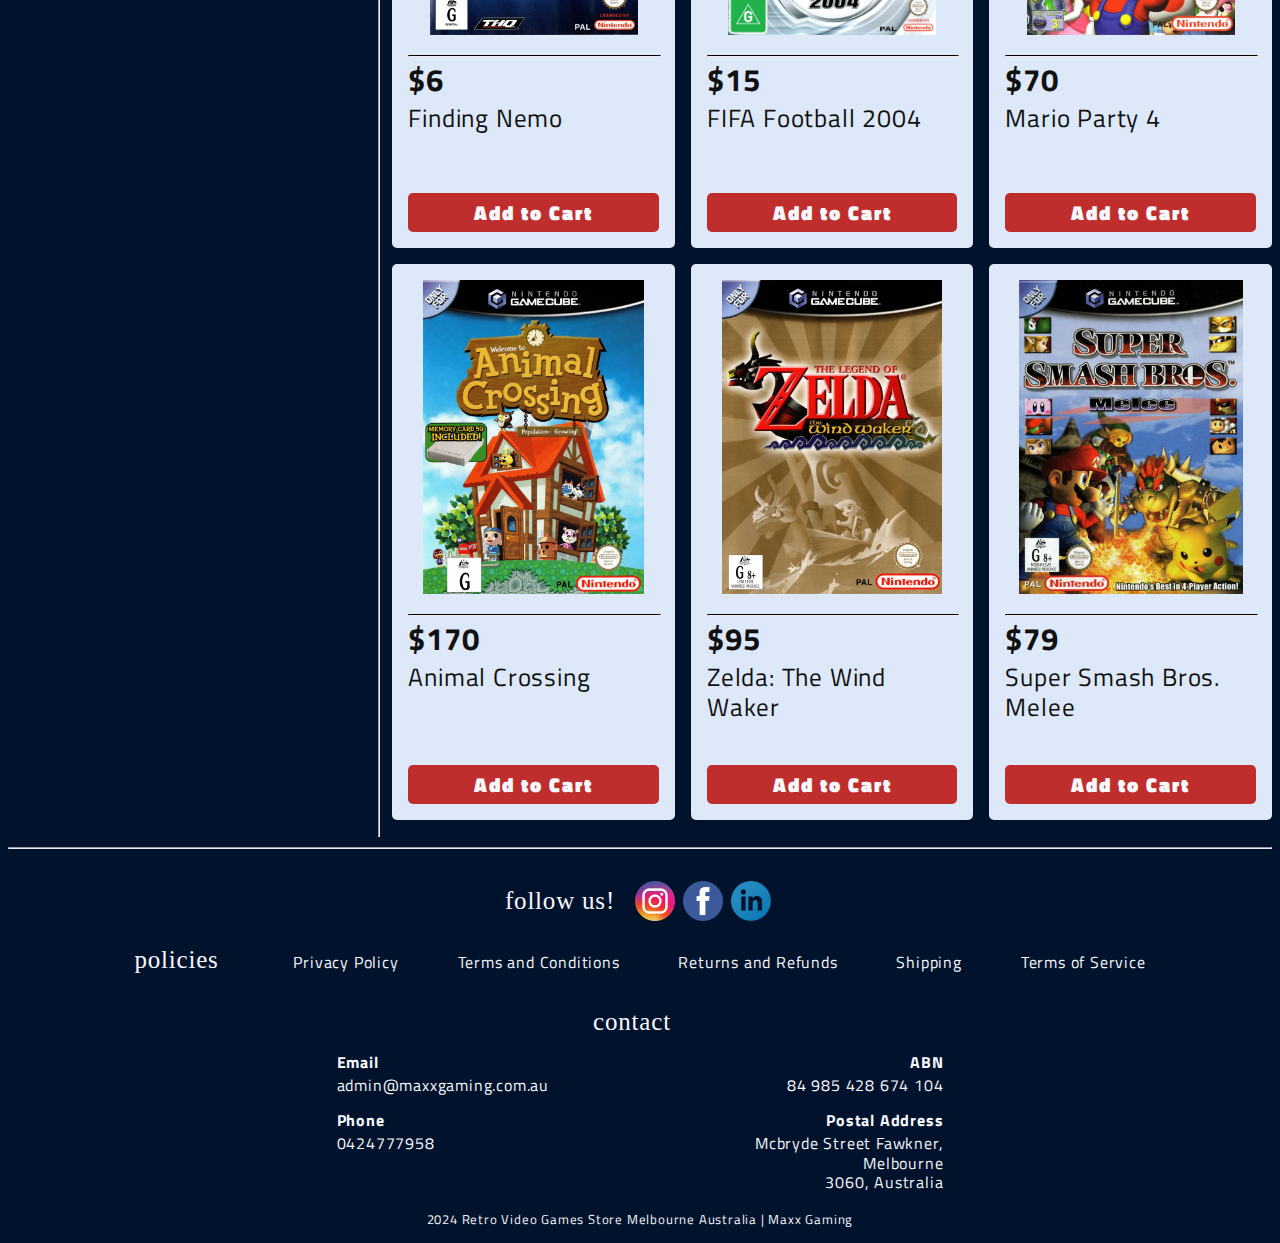
<file: html/search.html>
<!DOCTYPE html>
<html lang="en">
<head>
    <meta charset="UTF-8">
    <meta name="viewport" content="width=device-width, initial-scale=1.0">
    <title>Maxx Gaming</title>
    <link rel="stylesheet" type="text/css" href="https://fonts.googleapis.com/css2?family=Titillium+Web:ital,wght@0,200;0,300;0,400;0,600;0,700;0,900;1,200;1,300;1,400;1,600;1,700&display=swap">
    <link rel="stylesheet" type="text/css" href="https://fonts.cdnfonts.com/css/johnny-fever">
    <link rel="shortcut icon" type="image/x-icon" href="../favicon.ico?">
    <link rel="stylesheet" type="text/css" href="../css/reset.css">
    <link rel="stylesheet" type="text/css" href="../css/styles.css">
    <link rel="stylesheet" type="text/css" href="../css/colours.css">
    <link rel="stylesheet" type="text/css" href="../css/typography.css">
    <link rel="stylesheet" type="text/css" href="../css/form.css">
</head>

<body>
    <header class="centered">

        <!-- Menu list for desktop mode -->
        <div class="menu-list">
            <a class="menu-item" href="../html/search.html">shop</a>
            <a class="menu-item" href="../index.html">trade in</a>
            <a class="menu-item" href="../index.html">contact</a>
            <a class="menu-item" href="../html/about-us.html">about us</a>
        </div>

        <!-- Logo anchor to return to homepage -->
        <a class="centered" href="../index.html">
            <img class="logo" src="../images/logo.svg" alt="Maxx Gaming Logo">
        </a>
        
        <!-- Menu list for desktop mode -->
        <div class="menu-list">
            <a class="search-bar" href="../html/search.html">
                <img class="search-icon" 
                    src="../images/icons/search.png" 
                    alt="search icon">
                <p class="search-products truncate">Search 570 Products</p>
            </a>
            <div class="icon-box">
                <a class="shopping-cart" href="../html/cart.html">
                    <img class="icon menu-icon" 
                        src="../images/icons/shopping_cart.png" 
                        alt="shopping cart icon">
                    <div class="cart-count">
                        <div class="centered">0</div>
                    </div>

                </a>
                <a href="../index.html">
                    <img class="icon menu-icon" 
                        src="../images/icons/profile.png"
                        alt="profile icon">
                </a>
            </div>
        </div>
    </header>

    <nav class="nav-bar">
        <a class="centered" href="../html/about-us.html">
            <img class="icon" 
                src="../images/icons/menu.png" 
                alt="menu icon">
        </a>
        <a class="centered" href="../html/search.html">
            <img class="icon" 
                src="../images/icons/search.png" 
                alt="search icon">
        </a>
        <a class="shopping-cart centered" href="../html/cart.html">
            <img class="icon" 
                src="../images/icons/shopping_cart.png" 
                alt="shopping cart icon">
            <div class="cart-count">
                <div class="centered">0</div>
            </div>
        </a>
        <a class="centered" href="../index.html">
            <img class="icon" 
                src="../images/icons/profile.png" 
                alt="profile icon">
        </a>
    </nav>

    <main class="centered">

        <div class="search-box">
            <section class="filter-box">
                <div class="title">
                    <h2>filters</h2>
                    <div class="title-break centered"><hr></div>
                </div>

                <form action="../html/search.html" class="filter-form">
                    <fieldset class="filters">
                        <div>
                            <h2 class="filter-title">Brands</h2>
                            <div class="filter-option">
                                <div class="filter-input">
                                    <input class="filter-checkbox" type="checkbox" name="Brand" value="Sony" id="Sony">
                                    <label class="filter-label" for="Sony">Sony</label>
                                </div>
                                <p class="filter-number">64</p>
                            </div>
                            <div class="filter-option">
                                <div class="filter-input">
                                    <input class="filter-checkbox" type="checkbox" name="Brand" value="Nintendo" id="Nintendo" checked="checked">
                                    <label class="filter-label" for="Nintendo">Nintendo</label>
                                </div>
                                <p class="filter-number">81</p>
                            </div>
                            <div class="filter-option">
                                <div class="filter-input">
                                    <input class="filter-checkbox" type="checkbox" name="Brand" value="Microsoft" id="Microsoft">
                                    <label class="filter-label" for="Microsoft">Microsoft</label>
                                </div>
                                <p class="filter-number">12</p>
                            </div>
                            <div class="filter-option">
                                <div class="filter-input">
                                    <input class="filter-checkbox" type="checkbox" name="Brand" value="Epic-Games" id="Epic-Games">
                                    <label class="filter-label" for="Epic-Games">Epic Games</label>
                                </div>
                                <p class="filter-number">6</p>
                            </div>
                            <div class="filter-option">
                                <div class="filter-input">
                                    <input class="filter-checkbox" type="checkbox" name="Brand" value="Capcom" id="Capcom">
                                    <label class="filter-label" for="Capcom">Capcom</label>
                                </div>
                                <p class="filter-number">12</p>
                            </div>
                            <div class="filter-option">
                                <div class="filter-input">
                                    <input class="filter-checkbox" type="checkbox" name="Brand" value="Sega" id="Sega">
                                    <label class="filter-label" for="Sega">Sega</label>
                                </div>
                                <p class="filter-number">40</p>
                            </div>
                            <div class="filter-option">
                                <div class="filter-input">
                                    <input class="filter-checkbox" type="checkbox" name="Brand" value="Atari" id="Atari">
                                    <label class="filter-label" for="Atari">Atari</label>
                                </div>
                                <p class="filter-number">19</p>
                            </div>
                            <div class="filter-option">
                                <div class="filter-input">
                                    <input class="filter-checkbox" type="checkbox" name="Brand" value="Bandai-Namco" id="Bandai-Namco">
                                    <label class="filter-label" for="Bandai-Namco">Bandai Namco</label>
                                </div>
                                <p class="filter-number">8</p>
                            </div>
                        </div>
    
                        <div class="title">
                            <hr class="filter-break">
                        </div>
    
                        <div>
                            <h2 class="filter-title">Price</h2>
                            <div class="filter-prices">
                                <div class="min-price centered">
                                    <p>from <b>$</b></p>
                                    <input class="price-input" type="text" value="1" id="min" name="min">
                                    <p>AUD</p>
                                </div>
    
                                <div class="max-price centered">
                                    <p>to <b>$</b></p>
                                    <input class="price-input" type="text" value="5000" id="max" name="max">
                                    <p>AUD</p>
                                </div>
                            </div>
                        </div>
    
                        <div class="title">
                            <hr class="filter-break">
                        </div>
    
                        <div>
                            <h2 class="filter-title">Console</h2>
                            <div class="filter-option">
                                <div class="filter-input">
                                    <input class="filter-checkbox" type="checkbox" name="Brand" value="Gamecube" id="Gamecube" checked="checked">
                                    <label class="filter-label" for="Gamecube">Gamecube</label>
                                </div>
                                <p class="filter-number">50</p>
                            </div>
                            <div class="filter-option">
                                <div class="filter-input">
                                    <input class="filter-checkbox" type="checkbox" name="Brand" value="Nintendo-64" id="Nintendo-64">
                                    <label class="filter-label" for="Nintendo-64">Nintendo 64</label>
                                </div>
                                <p class="filter-number">4</p>
                            </div>
                            <div class="filter-option">
                                <div class="filter-input">
                                    <input class="filter-checkbox" type="checkbox" name="Brand" value="Wii" id="Wii">
                                    <label class="filter-label" for="Wii">Wii</label>
                                </div>
                                <p class="filter-number">12</p>
                            </div>
                            <div class="filter-option">
                                <div class="filter-input">
                                    <input class="filter-checkbox" type="checkbox" name="Brand" value="DS" id="DS">
                                    <label class="filter-label" for="DS">DS</label>
                                </div>
                                <p class="filter-number">9</p>
                            </div>
                            <div class="filter-option">
                                <div class="filter-input">
                                    <input class="filter-checkbox" type="checkbox" name="Brand" value="3DS" id="3DS">
                                    <label class="filter-label" for="3DS">3DS</label>
                                </div>
                                <p class="filter-number">6</p>
                            </div>
                        </div>
    
                        <button type="submit" class="button-primary filter-button">Filter</button>
    
                    </fieldset>
                </form>
            </section>

            <div class="title">
                <hr class="vertical-break">
            </div>

            <section>
                <div class="search-page-bar truncate">
                    <img class="search-icon" 
                         src="../images/icons/search.png" 
                         alt="search icon">
                    <p class="search-products truncate">Gamecube</p>
                </div>
                
                <div class="search-page-filters">
                    <img class="menu-icon icon" src="../images/icons/filter.png" alt="filter icon">
                    <img class="menu-icon icon" src="../images/icons/sort.png" alt="filter icon">
                </div>


                <div class="title">
                    <h2>showing 12 of 50 results</h2>
                    <div class="title-break centered"><hr></div>
                </div>

                <div class="search-product-box">
                    <div class="product-card">
                        <a class="product-card-image centered" href="../html/product.html">
                            <img src="../images/games/mario-golf-toadstool-tour/mario-golf-toadstool-tour.webp" alt="Mario Golf: Toadstool Tour cover">
                        </a>
                        <div class="product-card-detail">
                            <a href="../html/product.html">
                                <hr>
                                <p class="product-price">$25</p>
                                <p>Mario Golf: Toadstool Tour</p>
                            </a>
                            <button class="button-primary centered add-product add-to-cart">Add to Cart</button>
                        </div>           
                    </div>

                    <div class="product-card">
                        <div class="product-card-image centered">
                            <img src="../images/games/pikmin.webp" alt="Pikmin cover">
                        </div>
                        <div class="product-card-detail">
                            <div>
                                <hr>
                                <p class="product-price">$45</p>
                                <p>Pikmin</p>
                            </div>
                            <button class="button-primary add-product add-to-cart">Add to Cart</button>
                        </div>               
                    </div>
    
                    <div class="product-card">
                        <div class="product-card-image centered">
                            <img src="../images/games/pikmin-2.webp" alt="Pikmin 2 cover">
                        </div>
                        <div class="product-card-detail">
                            <div>
                                <hr>
                                <p class="product-price">$85</p>
                                <p>Pikmin 2</p>
                            </div>
                            <button class="button-primary add-product add-to-cart">Add to Cart</button>
                        </div>               
                    </div>
                    
                    <div class="product-card">
                        <div class="product-card-image centered">
                            <img src="../images/games/the-hobbit.webp" alt="The Hobbit cover">
                        </div>
                        <div class="product-card-detail">
                            <div>
                                <hr>
                                <p class="product-price">$35</p>
                                <p>The Hobbit</p>
                            </div>
                            <button class="button-primary add-product add-to-cart">Add to Cart</button>
                        </div>                 
                    </div>

                    <div class="product-card">
                        <div class="product-card-image centered">
                            <img src="../images/games/aggressive-inline.webp" alt="Aggressive inline cover">
                        </div>
                        <div class="product-card-detail">
                            <div>  
                                <hr>
                                <p class="product-price">$19</p>
                                <p>Aggressive Inline</p>
                            </div>
                            <button class="button-sold add-product">Sold Out</button>
                        </div>    
                    </div>

                    <div class="product-card">
                        <div class="product-card-image centered">
                            <img src="../images/games/enter-the-matrix.webp" alt="Enter the matrix cover">
                        </div>
                        <div class="product-card-detail">
                            <div>
                                <hr>
                                <p class="product-price">$19</p>
                                <p>Enter The Matrix</p>
                            </div>
                            <button class="button-primary add-product add-to-cart">Add to Cart</button>
                        </div>                 
                    </div>

                    <div class="product-card">
                        <div class="product-card-image centered">
                            <img src="../images/games/finding-nemo.webp" alt="Finding nemo cover">
                        </div>
                        <div class="product-card-detail">
                            <div>
                                <hr>
                                <p class="product-price">$6</p>
                                <p>Finding Nemo</p>
                            </div>
                            <button class="button-primary add-product add-to-cart">Add to Cart</button>
                        </div>                 
                    </div>

                    <div class="product-card">
                        <div class="product-card-image centered">
                            <img src="../images/games/fifa-football-2004.webp" alt="FIFA Football cover">
                        </div>
                        <div class="product-card-detail">
                            <div>
                                <hr>
                                <p class="product-price">$15</p>
                                <p>FIFA Football 2004</p>
                            </div>
                            <button class="button-primary add-product add-to-cart">Add to Cart</button>
                        </div>                 
                    </div>

                    <div class="product-card">
                        <div class="product-card-image centered">
                            <img src="../images/games/mario-party-4.webp" alt="Mario party 4 cover">
                        </div>
                        <div class="product-card-detail">
                            <div>
                                <hr>
                                <p class="product-price">$70</p>
                                <p>Mario Party 4</p>
                            </div>
                            <button class="button-primary add-product add-to-cart">Add to Cart</button>
                        </div>                 
                    </div>

                    <div class="product-card">
                        <div class="product-card-image centered">
                            <img src="../images/games/animal-crossing.webp" alt="Animal Crossing cover">
                        </div>
                        <div class="product-card-detail">
                            <div>
                                <hr>
                                <p class="product-price">$170</p>
                                <p>Animal Crossing</p>
                            </div>
                            <button class="button-primary add-product add-to-cart">Add to Cart</button>
                        </div>                 
                    </div>

                    <div class="product-card">
                        <div class="product-card-image centered">
                            <img src="../images/games/the-legend-of-zelda-the-wind-waker.webp" alt="The legend of zelda: the wind waker cover">
                        </div>
                        <div class="product-card-detail">
                            <div>
                                <hr>
                                <p class="product-price">$95</p>
                                <p>Zelda: The Wind Waker</p>
                            </div>
                            <button class="button-primary add-product add-to-cart">Add to Cart</button>
                        </div>                 
                    </div>

                    <div class="product-card">
                        <div class="product-card-image centered">
                            <img src="../images/games/super-smash-bros-melee.webp" alt="Super smash bros. melee cover">
                        </div>
                        <div class="product-card-detail">
                            <div>
                                <hr>
                                <p class="product-price">$79</p>
                                <p>Super Smash Bros. Melee</p>
                            </div>
                            <button class="button-primary add-product add-to-cart">Add to Cart</button>
                        </div>                 
                    </div>
                </div>
            </section>
        </div> 

        <div class="title">
            <hr class="section-break">
        </div>
    </main>

    <footer class="footer centered">
        <div class="socials centered">
            <p class="footer-title centered"> follow us!</p>
            <img class="icon footer-icon" src="../images/icons/instagram-icon.png" alt="instagram icon">
            <img class="icon footer-icon" src="../images/icons/facebook-icon.webp" alt="facebook icon">
            <img class="icon footer-icon" src="../images/icons/linkedin.webp" alt="linkedin icon">
        </div>
        <div class="links">
            <div class="policies">
                <div class="footer-title"> policies</div>
                <div class="footer-policies centered"> Privacy Policy</div>
                <div class="footer-policies centered"> Terms and Conditions</div>
                <div class="footer-policies centered"> Returns and Refunds</div>
                <div class="footer-policies centered"> Shipping</div>
                <div class="footer-policies centered"> Terms of Service</div>
            </div>
            <div class="contacts">
                <div class="contacts-2">
                    <div class="footer-title"> contact</div>
                    <div class="contact-section">
                        <div class="contact-box">
                            <div class="footer-bold"> Email</div>
                            <div class="footer-content"> admin@maxxgaming.com.au</div>
                            <div class="footer-bold"> Phone</div>
                            <div class="footer-content"> 0424777958</div>
                        </div>
        
                        <div class="contact-box-2">
                            <div class="footer-bold"> ABN</div>
                            <div class="footer-content"> 84 985 428 674 104</div>
                            <div class="footer-bold"> Postal Address</div>
                            <div class="footer-content"> Mcbryde Street Fawkner,</div>
                            <div class="footer-content"> Melbourne</div>
                            <div class="footer-content"> 3060, Australia</div>
                        </div>
                    </div>
                </div>
            </div>
        </div>
        <div class="payment-icons centered">
            <img class="payment-icon" src="../images/icons/visa-logo.png" alt="visa logo">
            <img class="payment-icon" src="../images/icons/mastercard-logo.png" alt="mastercard logo">
            <img class="payment-icon" src="../images/icons/amex-logo.png" alt="american express logo">
            <img class="payment-icon" src="../images/icons/paypal.png" alt="paypal logo">
        </div>
        <div class="footer-text">
            <p>2024 Retro Video Games Store Melbourne Australia | Maxx Gaming</p>
        </div>
    </footer>

    <nav class="nav-space">
    </nav>

    <!-- extra space for button -->
    <nav class="nav-space">
    </nav>

    <script src="../js/script.js"></script>
</body>
</html>
</file>
<file: css/styles.css>
:root {
    background-color: var(--color-background);
    font-family: var(--font-primary);
    letter-spacing: .05em;
    color: var(--color-text-primary);
}

body {
    margin: var(--space-xs) var(--space-xs) 0;
    line-height: 1.2;
}

main {
    flex-direction: column;
}

h1 {
    font-family: var(--font-secondary);
    font-size: var(--text-xxl);
    letter-spacing: .1em;
    margin: var(--space-xxs);
    line-height: var(--heading-line-height);
}

a {
    height: 100%;
    text-decoration: none;
    color: var(--black);
}

img {
    width: 100%;
}

hr {
    width: 100%;
    height: 0;
    margin-left: var(--space-s);
}

b {
    font-weight: 800;
}

/* === Header ============================================================== */

/* style for the logo */
.logo {
    filter: drop-shadow(0 0 60px var(--color-primary-dark));
    width: 220px;
    padding: var(--space-s) 3vw;
}

/* === Footer ============================================================== */

.footer {
    flex-direction: column;
    font-size: var(--text-m);
}

.policies {
    display: flex;
    align-items: baseline;
    flex-direction: column;
}

.socials {
    padding-top: var(--space-s);
    flex-direction: row;
    font-family: var(--font-secondary);
}

.links {
    padding-top: var(--space-s);
    width: 80%;
    display: flex; 
    flex-direction: row;
    justify-content: space-between;
}

.footer-title {
    display: flex;
    align-items: center;
    font-size: var(--text-xl);
    font-family: var(--font-secondary);
    padding-right: var(--space-m);
}

.footer-policies {
    padding: var(--space-m) 0 0 0;
}

.footer-bold {
    padding: var(--space-m) 0 var(--space-xxs) 0;
    font-weight: 700;
}

.footer-text {
    font-size: var(--text-s);
    padding: var(--space-l) 0;
}

.payment-icons {
    background-color: var(--color-background-2);
    border-radius: var(--corner-round);
    padding: var(--space-xxs) 0;
    margin: var(--space-m) 0;
}

.payment-icon {
    min-height: 20px;
    max-height: 20px;
    margin: var(--space-xs);
}
/* === Nav Bar ============================================================= */

.nav-bar {
    display: flex;
    justify-content: space-around;
    align-items: center;
    position: fixed;
    bottom: 0;
    left: 0;
    width: 100%;
    height: 70px;
    z-index: 9999; /* display nav bar in front of other content */
    background-color: var(--color-navbar);
}

/* space at the bottom of the page to ensure all content is visible */
.nav-space {
    position: relative;
    bottom: 0;
    left: 0;
    width: 100%;
    height: 58px;
}

/* === Menu ================================================================ */

/* box for items in the desktop menu */
.menu-list {
    display: flex;
    margin: auto;
    width: 100%;
}

/* items in the desktop menu */
.menu-item {
    margin: auto;
    font-size: var(--text-l);
    font-family: var(--font-secondary);
    color: var(--color-text-primary);
}

/* last item in a menu list */
.menu-item:last-child {
    margin-right: 0; /* remove right margin for the last menu item */
}

/* icon in the menu list */
.menu-icon {
    filter:invert(); /* invert black icon to appear white */
}

.shopping-cart {
    position: relative;
}

.cart-count {
    display: none;
    
    position: absolute;
    right: -4px;
    width: 20px;
    height: 20px;

    color: var(--color-text-primary);
    background-color: var(--color-button-primary);
    border-radius: 10px;
}

/* === Search Bar ========================================================== */

/* search box */
.search-bar {
    display: flex;
    align-items: center;
    flex: 1;
    width: 100%;
    height: auto;
    border-style: solid;
    border-color: var(--white);
    border-radius: 5px;
    padding: 0 var(--space-xs);
}

/* search label */
.search-products {
    font-size: var(--text-l);
    font-family: var(--font-primary);
    color: var(--color-text-tertiary);
    margin: var(--space-xxs) 0 var(--space-xxs) 0;
}

/* search icon */
.search-icon {
    filter:invert();
    max-width: var(--space-xxxl);
    max-height: var(--space-xxxl);
    margin-right: var(--space-xxs);
}

/* === Icon =============================================================== */

/* general icon sizing */
.icon {
    min-width: 40px;
    max-width: 40px;
    margin: var(--space-xxs);
}

/* container for icons */
.icon-box {
    display: flex;
    width: auto;
    padding-left: var(--space-l);
}

/* === Banner ============================================================== */

.banner {
    display: flex;
    position: relative;
    width: 100%;
    height: auto;
}

.banner-box {
    display: flex;
    justify-content: center;
    align-items: center;
    flex-direction: column;
    position: relative;
    width: 100%;
    height: auto;
}

.banner-button {
    position: absolute;
    bottom: 0%;
    left: 0%;
    transform: translate(8%, -50%);

    font-size: var(--text-m);

    width: 30vw;

    padding: var(--space-xxs) 0;
}

/* === Page Element ======================================================== */

.section-box {
    display: flex;
    justify-content: center;
    flex-direction: column;
    position: relative;
    width: 100%;
    height: auto;
    margin: var(--space-s);
}

.content-box {
    display: flex;
    flex-direction: row;
    width: 100%;
    margin: auto;
}

.title {
    font-family: 'Johnny Fever';
    font-size: var(--text-xxl);
    display: flex;
    flex-direction: row;
    width: 100%;
    white-space: nowrap;
    line-height: 1.8;
}

.title-break {
    width: 100%;
}

.section-break {
    margin-left: 0;
}

.text {
    font-size: var(--text-xl);
    line-height: 1.5;
}

.portrait {
    width: 30%;
    float: right;
}

/* === Brand =============================================================== */

.brand-icon {
    display: flex;
    justify-content: center;
    align-items: center;
    height: 10vw;
    width: 10vw;
    background: var(--color-primary);
    clip-path: polygon(0% 0%, 80% 0%, 100% 20%, 100% 100%, 0% 100%);
}

.brand-icon > img {
    width: 75%;
}

.nintendo:hover {
    background-color: var(--color-background-nintendo);
}

.playstation:hover {
    background-color: var(--color-background-playstation);
}

.xbox:hover {
    background-color: var(--color-background-xbox);
}

.epic-games:hover {
    background-color: var(--color-background-epic);
}

.capcom:hover {
    background-color: var(--color-background-capcom);
}

.sega:hover {
    background-color: var(--color-background-sega);
}

.atari:hover {
    background-color: var(--color-background-atari);
}

.bandai:hover {
    background-color: var(--color-background-bandai);
}

/* === Filter ============================================================== */

.filter-form {
    width: 100%;
}

.filter-box {
    flex-direction: column;
    width: 28vw;
    min-width: 28vw;
}

.filters {
    background-color: var(--color-background-2);
    color: black;

    width: calc(100% - 2 * var(--space-xs));
    border-radius: var(--corner-round);
    padding: var(--space-xs);
}

.filter-title {
    font-size: var(--text-xl);
    font-weight: 700;
    padding: var(--space-xxs);
}

.filter-option {
    display: flex;
    align-items: center;

    justify-content: space-between;
    padding: calc(var(--space-xxs) * 0.75) calc(var(--space-xxs) * 0.75);
}

.filter-checkbox {
    width: 2vw;
    height: 2vw;
    margin-right: var(--space-xs);
}

.filter-input {
    display: flex;
    align-items: center;
}

.filter-number {
    font-size: var(--text-l);
    font-weight: 800;
}

.filter-label {
    font-size: var(--text-m);
}

.filter-break {
    margin-left: 0;
    border-color: var(--black);
}

.filter-prices {
    display: flex;
    flex-direction: row;
    justify-content: space-between;

    padding: var(--space-xxs);
}

.min-price, .max-price {
    flex-direction: row;

    font-size: var(--text-m);

    width: calc(50% - 3* var(--space-xs));

    border: solid black;
    padding: var(--space-xs);
    border-radius: var(--corner-round);
}

.price-input {
    font-weight: 1000;
    margin-right: var(--space-xxs);

    background-color: var(--color-background-2);
}

.min-price .price-input {
    width: 1ch;
}
.max-price .price-input {
    width: 4ch;
}

.filter-button {
    width: calc(100%);
    font-size: var(--text-l);
    margin: var(--space-s) 0;
}

.search-box {
    display: flex;
    justify-content: center;
    flex-direction: row;
    position: relative;
    width: 100%;
    margin: var(--space-s);
}

.vertical-break {
    width: 0;
    height: 100%;
    margin-right: var(--space-s);
}

.title:has(.vertical-break) {
    width: auto;
}

.search-product-box {
    display: grid;
    grid-template-columns: repeat(3, 1fr);
    gap: var(--space-m);
}

.search-product-box .product-card {
    min-width: calc(100% - 2 * var(--space-m));
    margin: 0;
}

.add-product {
    font-size: var(--text-l);
    padding: var(--space-xxs);
}

.search-product-box .product-card .product-card-detail {
    height: 40%;
}

.search-page-bar {
    display: flex;
    align-items: center;
    width: calc(100% - 2 * var(--space-xs));
    border-style: solid;
    border-color: var(--white);
    border-radius: 5px;
    padding: var(--space-xxs) var(--space-xs);
}

.search-page-filters {
    display: flex;
    justify-content: space-between;
    padding-top: var(--space-xs);
    padding-bottom: var(--space-xxxl);
}

/* === Product card ======================================================== */

.product-card {
    background-color: var(--color-primary);
    display: flex;
    flex-direction: column;
    justify-content: space-between;

    margin: 0 var(--space-xs);
    padding: var(--space-m);

    min-width: 193px;
    width: 20%;
    height: auto;

    border-radius: var(--corner-round);

    font-family: var(--font-primary);
    font-size: var(--text-xl);
    font-weight: 500;
}

.product-card:first-child {
    margin-left: 0;
}

.product-card:last-child {
    margin-right: 0;
}

.product-card-image {
    height: 60%;
    width: 100%;
}

.product-card-image img {
    max-width: 100%;
    max-height: 100%;
    object-fit: contain;
}

.product-card-detail {
    display: flex;
    flex-direction: column;
    justify-content: space-between;
    color: var(--color-text-secondary);
    width: 100%;
    height: 35%;
}

.product-price {
    display: flex;
    align-items: center;
    flex-direction: row;

    font-size: var(--text-xxl);
    font-weight: 700;
    padding: var(--space-xxs) 0 var(--space-xxs) 0;
}

.product-card-price {
    font-weight: bold;
    font-size: var(--text-xxl);
    margin-right: var(--space-xxs)
}

.product-discounted-price {
    font-weight: bold;
    font-size: var(--text-m);
    color: var(--color-sale);
    text-decoration: line-through 1px;
}

.instock {
    color: var(--color-instock);
    font-weight: 750;
    text-shadow: 1px 1px var(--color-outstock);
}

.outstock {
    color: var(--color-outstock);
    font-weight: 750;
    text-shadow: 1px 1px var(--grey-5);
}

.product-card hr {
    margin: var(--space-l) 0 0 0;
    border-top: 1px solid black;
}

.product-sale-banner {
    background-color: var(--color-sale);
    width: 100%;
    height: var(--space-l);
    border-radius: var(--corner-round);
}

.product-sale-text {
    color: var(--color-text-primary);
    font-size: var(--text-m);
    font-weight: 750;
}

/* === Product Page ======================================================== */

.product-panel {
    background-color: var(--color-primary);

    border-radius: var(--corner-round);
    padding: var(--space-s);

    flex-direction: column;
}

.product-image {
    display: flex;
    justify-content: center;
    width: 60%;
    margin: var(--space-xs);
    border: solid var(--black);
}

.product-image-secondary {
    width: 40%;
}

.product-name {
    font-size: var(--text-xxl);
    padding-top: var(--space-s);
}


.product-button {
    display: flex;
    justify-content: space-around;
    align-items: center;

    position: fixed;
    bottom: 10%;

    width: calc(100% - 2 * var(--space-xs));
    height: 40px;
    z-index: 9999; /* display nav bar in front of other content */

    font-size: var(--text-xl);
}

.product-button-desktop {
    display: flex;
    justify-content: space-around;
    align-items: center;

    width: 100%;
    height: 40px;
    z-index: 9999; /* display nav bar in front of other content */

    font-size: var(--text-xl);
}

.link-to-page {
    font-family: var(--font-secondary);
    color: var(--grey-4);
    font-size: var(--text-l);
}

.product-text {
    font-size: var(--text-xl);
}

.product-hyperlink {
    color: var(--grey-4);
}

/* === Buttons ============================================================= */

.button-primary {
    background-color: var(--color-button-primary);
    color: var(--white);

    font-family: var(--font-primary);
    font-weight: 1000;
    letter-spacing: .1em;

    border: none;
    cursor: pointer;
    border-radius: var(--corner-round);
}

.button-sold {
    background-color: var(--color-button-unclickable);
    color: var(--black);

    font-family: var(--font-primary);
    font-weight: 1000;
    letter-spacing: .1em;

    border: solid 2px;
    border-radius: var(--corner-round);
}

.button-primary:hover {
    background-color: var(--color-button-primary-hover);
}

/* === Utility ============================================================= */

/* truncate text overflow */
.truncate {
    white-space: nowrap;
    text-overflow: ellipsis;
    overflow: hidden;
}

/* center a flex box */
.centered {
    display: flex;
    justify-content: center;
    align-items: center;
}

/* === Breakpoint ========================================================== */

/* changes these items in mobile version */
@media screen and (max-width: 932px) {
    
    .menu-list, .menu-item {
       display: none;
    }

    .banner {
        position: relative;
        width: 100%;
    }

    .content-box {
        max-width: 916px;
        overflow-x: scroll;
    }

    .brand-icon {
        margin: 0 var(--space-xs);
        
        /* doing this since 'aspect-ratio: 1' wasn't working on my browser!! */
        min-width: 80px;
        max-width: 80px;
        min-height: 80px;
        max-height: 80px;

    }

    .brand-icon:first-child {
        margin-left: 0;
    }

    .brand-icon:last-child {
        margin-right: 0;
    }

    .product-button-desktop {
        display: none;
    }

    .search-box .filter-box, .search-box .title .vertical-break {
        display: none;
    }

    .search-product-box {
        grid-template-columns: repeat(2, 1fr);
    }

    .cart-count {
        top: 10px;
    }
}

/* changes these items in desktop version */
@media screen and (min-width: 933px) {

    body {
        margin: var(--space-xs);
    }

    h1.centered, .nav-bar, .nav-space {
       display: none;
    }

    .banner {
        width: 60%;
        box-shadow: 19.7vw 0px 0px #00000040, -19.7vw 0px 0px #00000040;
    }

    .banner-button {
        width: 18vw;
    }

    .banner-box {
        background-image: url('../images/games/zelda-ocarina-of-time/zelda-oot-background-blurred-cropped.jpg');
        background-repeat: no-repeat;
        background-size: 100%;
        background-position-y: 62%;
        background-clip: border-box;
    }

    .content-box {
        justify-content: space-between;
    }

    .links {
        flex-direction: column;
    }

    .contacts {
        padding-top: var(--space-xxxl);
        display: flex;
        align-items: center;
        flex-direction: column;
    }

    .policies {
        flex-direction: row;
        justify-content: space-between;
    }

    .contact-section {
        display: flex;
        flex-direction: row;
        justify-content: space-between;
    }

    .contact-box {
        display: flex;
        flex-direction: column;
    }

    .contact-box-2 {
        display: flex;
        flex-direction: column;
        align-items: end;
    }

    .payment-icons {
        display: none;
    }

    .footer-text {
        padding-bottom: var(--space-xs);
    }

    .contacts-2 {
        width: 60%;
    }

    .product-button {
        display: none;
    }

    .product {
        display: flex;
        flex-direction: row;
    }

    .product-panel {
        max-width:50vw;
        width: 50vw;
    }

    .product-name {
        padding-top: 0;
    }

    .product-box {
        display: flex;
        flex-direction: column;
        
        padding-left: var(--space-s);
    }

    .product-text {   
        overflow-y: scroll;
        height: 100%;
    }

    .search-page-bar, .search-page-filters {
        display: none;
    }

    .footer-title {
        justify-content: center;
    }
}
</file>
<file: css/colours.css>
:root {
    /* === Standard =============================================== */
    --color-primary:                    #dde8f8;
    --color-primary-light:              #e6eefa;
    --color-primary-soft:               #8b9cbb;
    --color-primary-bright:             #3d75dd;
    --color-primary-dark:               #476dab;
    --color-primary-bg:                 #01122d;

    --color-navbar:                     var(--color-primary-light); 

    /* === Typography ================================ */
    --color-text-primary:               var(--white);
    --color-text-secondary:             var(--black);
    --color-text-tertiary:              var(--grey-4);

    /* === Background ========================================== */
    --color-background:                 var(--color-primary-bg);
    --color-background-2:               var(--color-primary);
    --color-background-checkout:        var(--white);

    --color-background-nintendo:        #f1ced1;
    --color-background-playstation:     #c2ddf5;
    --color-background-xbox:            #d8f0d8;
    --color-background-epic:            #eae6e8;
    --color-background-capcom:          #fff6d3;
    --color-background-sega:            #d4d4ff;
    --color-background-atari:           #ffe1e2;
    --color-background-bandai:          #fddabc;

    /* === Checkout ============================================== */
    --color-checkout-box:               var(--color-primary-soft);
    --color-checkout-box-2:             var(--white);

    /* === Buttons ================================================ */
    --color-button-primary:             #c02d2d;
    --color-button-primary-hover:       #840303;
    --color-button-secondary:           var(--color-primary-soft);
    --color-button-secondary-hover:     var(--color-primary-light);
    --color-button-unclickable:         var(--grey-1);
    --color-button-border:              var(--color-black);

    /* === Greys ================================= */
    --black:                            #111111;
    --grey-7:                           #333435;
    --grey-6:                           #535455;
    --grey-5:                           #797a7c;
    --grey-4:                           #9a9c9f;
    --grey-3:                           #bcbec1;
    --grey-2:                           #dadde1;
    --grey-1:                           #ecedee;
    --white:                            #f6f8fb;

    /* === Feedback ============================== */
    --color-instock:                    #48c933;
    --color-sale:                       #c90c0c;
    --color-outstock:                   #373837;
}
</file>
<file: css/typography.css>
:root {
    /* === Fonts =============================== */
    --font-primary: 'Titillium Web', sans-serif;
    --font-secondary: 'Johnny Fever', serif;

    /* === Base Values =============== */
    --text-base-size: 1rem; /* 16px */
    --text-scale-ratio: 1.25;

    /* === Text Scale ================================================ */
    --text-xxs: calc(var(--text-base-size) / (var(--text-scale-ratio) * var(--text-scale-ratio) * var(--text-scale-ratio)));
    --text-xs: calc(var(--text-base-size) / (var(--text-scale-ratio) * var(--text-scale-ratio)));
    --text-s: calc(var(--text-base-size) / (var(--text-scale-ratio)));
    --text-m: calc(var(--text-base-size));
    --text-l: calc(var(--text-base-size) * var(--text-scale-ratio));
    --text-xl: calc(var(--text-base-size) * var(--text-scale-ratio) * var(--text-scale-ratio));
    --text-xxl: calc(var(--text-base-size) * var(--text-scale-ratio) * var(--text-scale-ratio) * var(--text-scale-ratio));

    /* === Spacing ====== */
    --space-xxs: .25rem;
    --space-xs: .5rem;
    --space-s: .75rem;
    --space-m: 1rem;
    --space-l: 1.25rem;
    --space-xl: 1.5rem;
    --space-xxl: 1.75rem;
    --space-xxxl: 2rem;

    /* === Spacing ============ */
    --heading-line-height: 1.4;
    --body-line-height: 1.6;

    /* === Cornering === */
    --corner-round: 5px;
}

@media screen and (max-width: 932px) {
    :root {
        --text-base-size: .75rem;
    }
}
</file>
<file: css/form.css>
/* === Option buttons within checkout ====================================== */

/* option buttons to be used for delivery and payment options */
.checkout-options {
    background-color: var(--color-primary-light);
    padding: var(--space-xs);
    margin-bottom: var(--space-s);
    box-shadow: 0 5px 0.5em var(--grey-3);
    border-style: solid;
    border-color: black;
    border-width: 1px;
    border-radius: var(--corner-round);
    display: grid;
    grid-template-columns: 1fr auto;
    font-size: var(--text-l);
}

.checkout-options:hover {
    background-color: var(--color-primary-soft);
    color: var(--white);
    cursor: pointer;
}

/* delivery provider on right of button */
.checkout-options .delivery-provider {
    grid-column: 2;
}

.checkout-options .delivery-price {
    grid-column: 1;
    align-self: end;
    font-weight: bold;
}

.checkout-options .delivery-time {
    grid-column: 1;
    margin-bottom: var(--space-xs);
}

/* for bold and large font */
.subheading {
    font-size: var(--text-xxl);
    font-weight: bold;
    margin-bottom: var(--space-s);
}

.checkout-heading {
    font-size: 2em;
    font-weight: bold;
    margin-bottom: var(--space-s);
}

.payment .checkout-options {
    display: flex;
    align-items: center;
}

.payment img {
    width: auto;
    height: 8vw;
    align-self: center;
    margin-right: var(--space-xs);
    max-height: 40px;

}

.apple img {
    padding-bottom: 2px; /* centring vertical weight of icon */
}

/* progression buttons in checkout flow */
.checkout-button {
    display: flex;
    align-items: center;
    justify-content: center;
    width: 100%;
    height: 40px;
    margin: var(--space-s) 0 0 0;
    font-size: var(--text-l);
}

.checkout-button:disabled {
    background-color: var(--color-button-unclickable);
}

.back-button {
    padding: 0 var(--space-xs);
    height: 30px;

    font-family: var(--font-primary);
    font-size: var(--text-l);
    background-color: var(--grey-4);

    border: none;
    border-radius: var(--corner-round);
    color: var(--white);
    display: flex;
    align-items: center;
    justify-content: center;
    cursor: pointer;
}

.back-button:hover {
    background-color: var(--grey-5);
}

/* === Checkout Forms with Input =========================================== */

/* background container for checkout and completion */
.form {
    background-color: white;
    color: var(--color-text-secondary);

    margin: var(--space-s);
    padding: var(--space-s);
    box-sizing: border-box;
    border-radius: var(--corner-round);
    display: flex;
    width: 100%;
    max-width: 932px;
}

/* form input container */
#form-textfield-group {
    display: flex;
    flex-wrap: wrap;
    box-sizing: border-box;
    gap: 1%;
}

/* text-field sizing */
.xsmall-input {
    width: 19%; /* taking into account the 1% gap */
}

.small-input {
    width: 39%; /* taking into account the 1% gap */
}

.mid-input {
    width: 60%;
}

.large-input {
    width: 100%;
}

label {
    font-size: var(--text-s);
}

/* individual input-fields */
.form-input, textarea, select {
    min-height: 40px;
    box-sizing: border-box;
    padding-left: 10px;

    font-family: var(--font-primary);

    border-radius: 3px;
    border: 1px solid black;
}

/* state selection bar */
.form-textfield input,select {
    width: 100%;
    font-size: var(--text-l);
    box-sizing: border-box;
}

/* astericks as required field indicator */
.form-textfield label::after {
    content: " *";
    color: var(--color-sale);
}

.form hr {
    margin-left: 0;
}

/* heading including the back button on the same line */
.form-header {
    display: flex;
    justify-content: space-between;
    align-items: center;
}
/* === Checkout step progress bar ========================================== */

.progress-bar {
    display: flex;
    justify-content: space-between;
    margin-bottom: var(--space-s);
}

/* dot and text container for progress bar */
.progress-bar-dot {
    display: flex;
    flex-direction: column;
    align-items: center;
    font-size: var(--text-xs);
}

/* incomplete step, greyed out */
.progress-bar .inactive {
    color: var(--grey-3);
}

.progress-bar hr {
    border: 1px solid ;
}

.dot {
    height: 25px;
    width: 25px;
    border-radius: 50%;
    box-sizing: border-box;
}

/* for complete or current step */
.fill {
    background-color: black;
}

/* for incompleted step */
.unfill {
    border: solid 2px;
}

/* === Secondary Form of checkout ========================================== */

/* total price */
.checkout-total {
    display: flex;
    justify-content: space-between;
}

.total {
    font-weight: bold;
    font-size: var(--text-xl);
}

/* layout within product panel for checkout and cart */
.checkout-product {
    display: grid;
    gap: var(--space-m);
    grid-template-columns: 2fr 3fr 1fr;
    grid-template-rows: auto 1fr;
    height: 160px;
    padding: var(--space-s);
    font-size: var(--text-l);
}

.checkout-product-title {
    font-weight: 700;
    font-size: var(--text-xl);
    grid-column: span 2;
}

/* unadjustable quantity number */
.quantity {
    grid-column: 2;
    grid-row: 3;
    align-self: end;
}

.checkout-product-image {
    display: flex;
    height: 100%;
    width: 100%;
    grid-row: span 3;
}

.checkout-product-image img {
    max-width: 100%;
    max-height: 160px;
    object-fit: contain;
    align-self: center;
}

.hr-dashed {
    border-style: dashed;
    color: var(--grey-3);
}

/* === Cart ================================================================ */

/* coloured product overview panel */
.cart-card {
    background-color: var(--color-primary-light);
    border-radius: 5px;
    box-shadow: 0 5px 0.5em rgb(0, 0, 0, 0.25); /* need to make box shadow into a variable */
    margin: var(--space-s) 0 var(--space-s) 0;
    color: var(--color-text-secondary);
}

.cart-card:first-child {
    margin-top: 0;
}

.cart-price {
    align-items: start;
}

/* quantity changing buttons on cart products */
.quantity-group {
    display: flex;
    align-items: center;
    grid-column: 2;
}


.quantity {
    font-size: var(--text-xl);
    font-weight: 700;
    align-self: center;
    width: auto;
    border: none;
    background-color: inherit;
}

.quantity-group input {
    width: 20px;
    padding-left: 5px;
}

/* plus and minus buttons */
.quantity-group button {
    height: 25px;
    width: 25px;
    font-size: var(--text-l);

    border-radius: 50%;
    border: none;
    background-color: var(--grey-2);
    margin: 0 var(--space-xs);
    cursor: pointer;

    box-shadow: 0 1px 5px var(--grey-5);
}

.remove-button {
    background-color: var(--color-checkout-box);
    border-radius: var(--corner-round);
    border: none;
    color: var(--white);

    font-weight: bold;
    font-size: var(--text-l);
    height: 30px;

    box-shadow: 2px 2px 5px var(--grey-5);
    align-self: center;

    cursor: pointer;
}

.remove-button:hover {
    background-color: var(--grey-5);
    cursor: pointer;
}

.discount {
    display: flex;
    flex-wrap: wrap;
    justify-content: space-between;
    margin-bottom: var(--space-xs);
}

.discount-textfield input {
    width: 100%;
    align-self: flex-end;
}

.discount button {
    width:38%;
    height: 40px;
    align-self: flex-end;
}

/* === Text Alignment ====================================================== */

.text-centered {
    text-align: center;
}

/* === Confirmation ======================================================== */

.check-mark {
    width: 10vh;
    display: flex;
    align-self: center;
    margin: var(--space-s);
}

.summary {
    background-color: var(--color-checkout-box);
    padding: var(--space-s);
    border-radius: var(--corner-round);
}

.summary .checkout-total {
    color: var(--white);
}

.order-number {
    font-weight: bold;
    margin-left: 5px;
}

/* apply spacing for the 'game on' and order number lines */
.confirm-text {
    margin: var(--space-s); 
    display: flex;
    justify-content: center;
}

.clicked {
    background-color: var(--color-primary-soft);
    color: var(--white);
}

.button-summary {
    margin: var(--space-s) 0;
}
/* === Desktop checkout layout ============================================= */

/* moves secondary form to second column */
@media screen and (min-width: 933px) {
    .form-group {
        display: flex;
        flex-direction: row;
        justify-content: space-between;
        align-items: flex-start;
    }

    .checkout-heading {
        font-size: 2.5em;
    }

    .form {
        width: 60%;
    }

    .form-secondary {
        width: 40%;
    }

    /* single column */
    .form-centered {
        display: flex;
        justify-content: center;
    }

    /* row of payment option buttons  */
    .payment {
        display: flex;
        justify-content: space-between;
        flex-wrap: wrap;
    }
}
</file>
